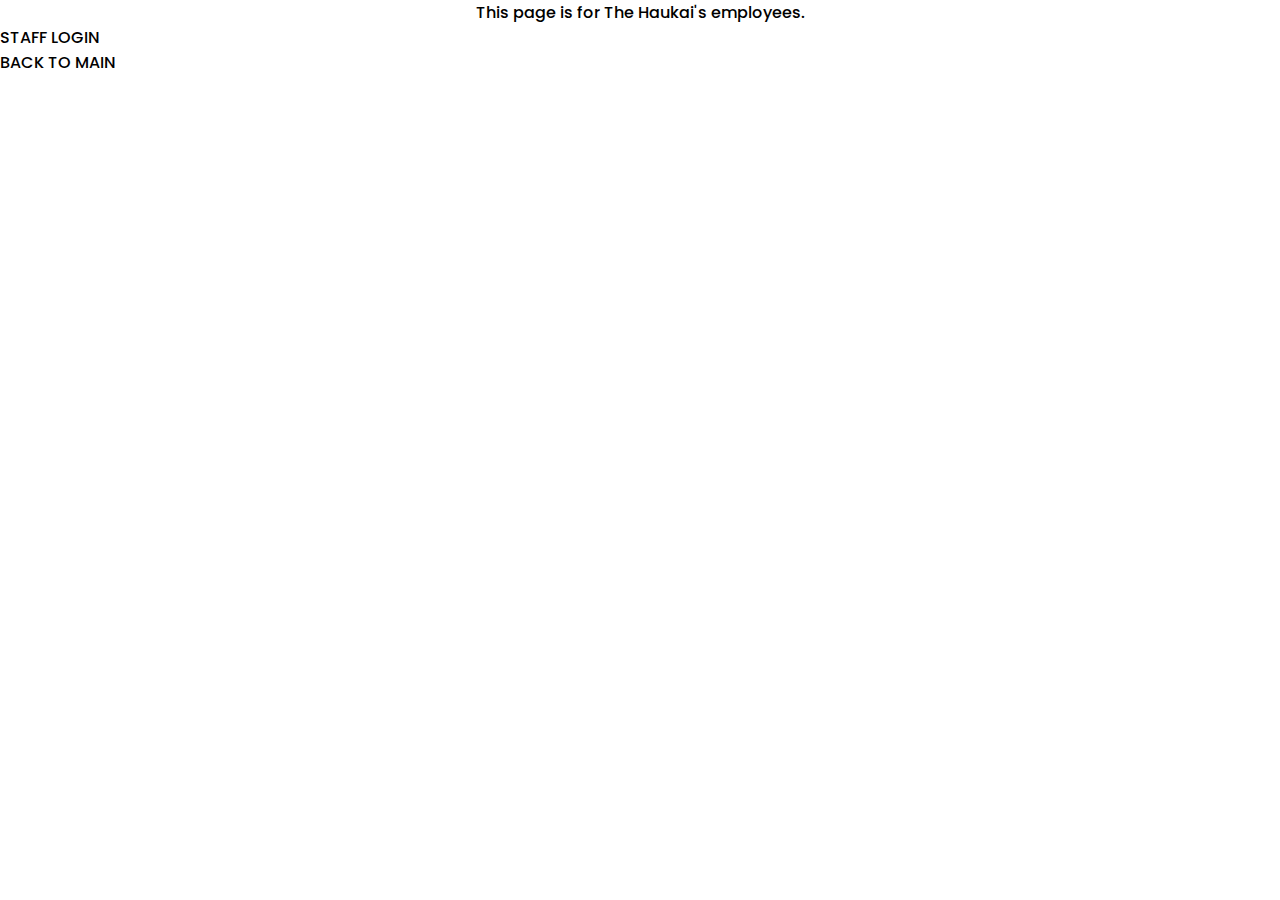
<file: index.html>
<!DOCTYPE html>
<html lang="en">

<head>
    <meta charset="UTF-8">
    <meta http-equiv="X-UA-Compatible" content="IE=edge">
    <meta name="viewport" content="width=device-width, initial-scale=1.0">
    <title><span>Privacy Policy | HAUKAI RESTAURANT</span></title>
    <!-- Bootstrap 5 -->
    <link href="https://cdn.jsdelivr.net/npm/bootstrap@5.1.3/dist/css/bootstrap.min.css" rel="stylesheet"
        integrity="sha384-1BmE4kWBq78iYhFldvKuhfTAU6auU8tT94WrHftjDbrCEXSU1oBoqyl2QvZ6jIW3" crossorigin="anonymous">
    <!-- custom css-->
    <link rel="stylesheet" href="css/custom.css">
</head>

<body>
    <p>This page is for The Haukai's employees.</p>

    <!-- button for connecting to the authentication page for staff -->
    <div class="col-12 pb-4 text-center" aria-label="Staff login button">
        <a href="private/private.html" id="btn_book" 
           class="btn btn-outline-dark fs-5" role="button">STAFF LOGIN</a>
    </div>

    <!-- button for connecting to the main page -->
    <div class="col-12 pb-4 text-center" aria-label="Back to the main page button">
        <a href="index.html" id="btn_book" 
           class="btn btn-outline-dark fs-5" role="button">BACK TO MAIN</a>
    </div>

  </body>
</html>
</file>
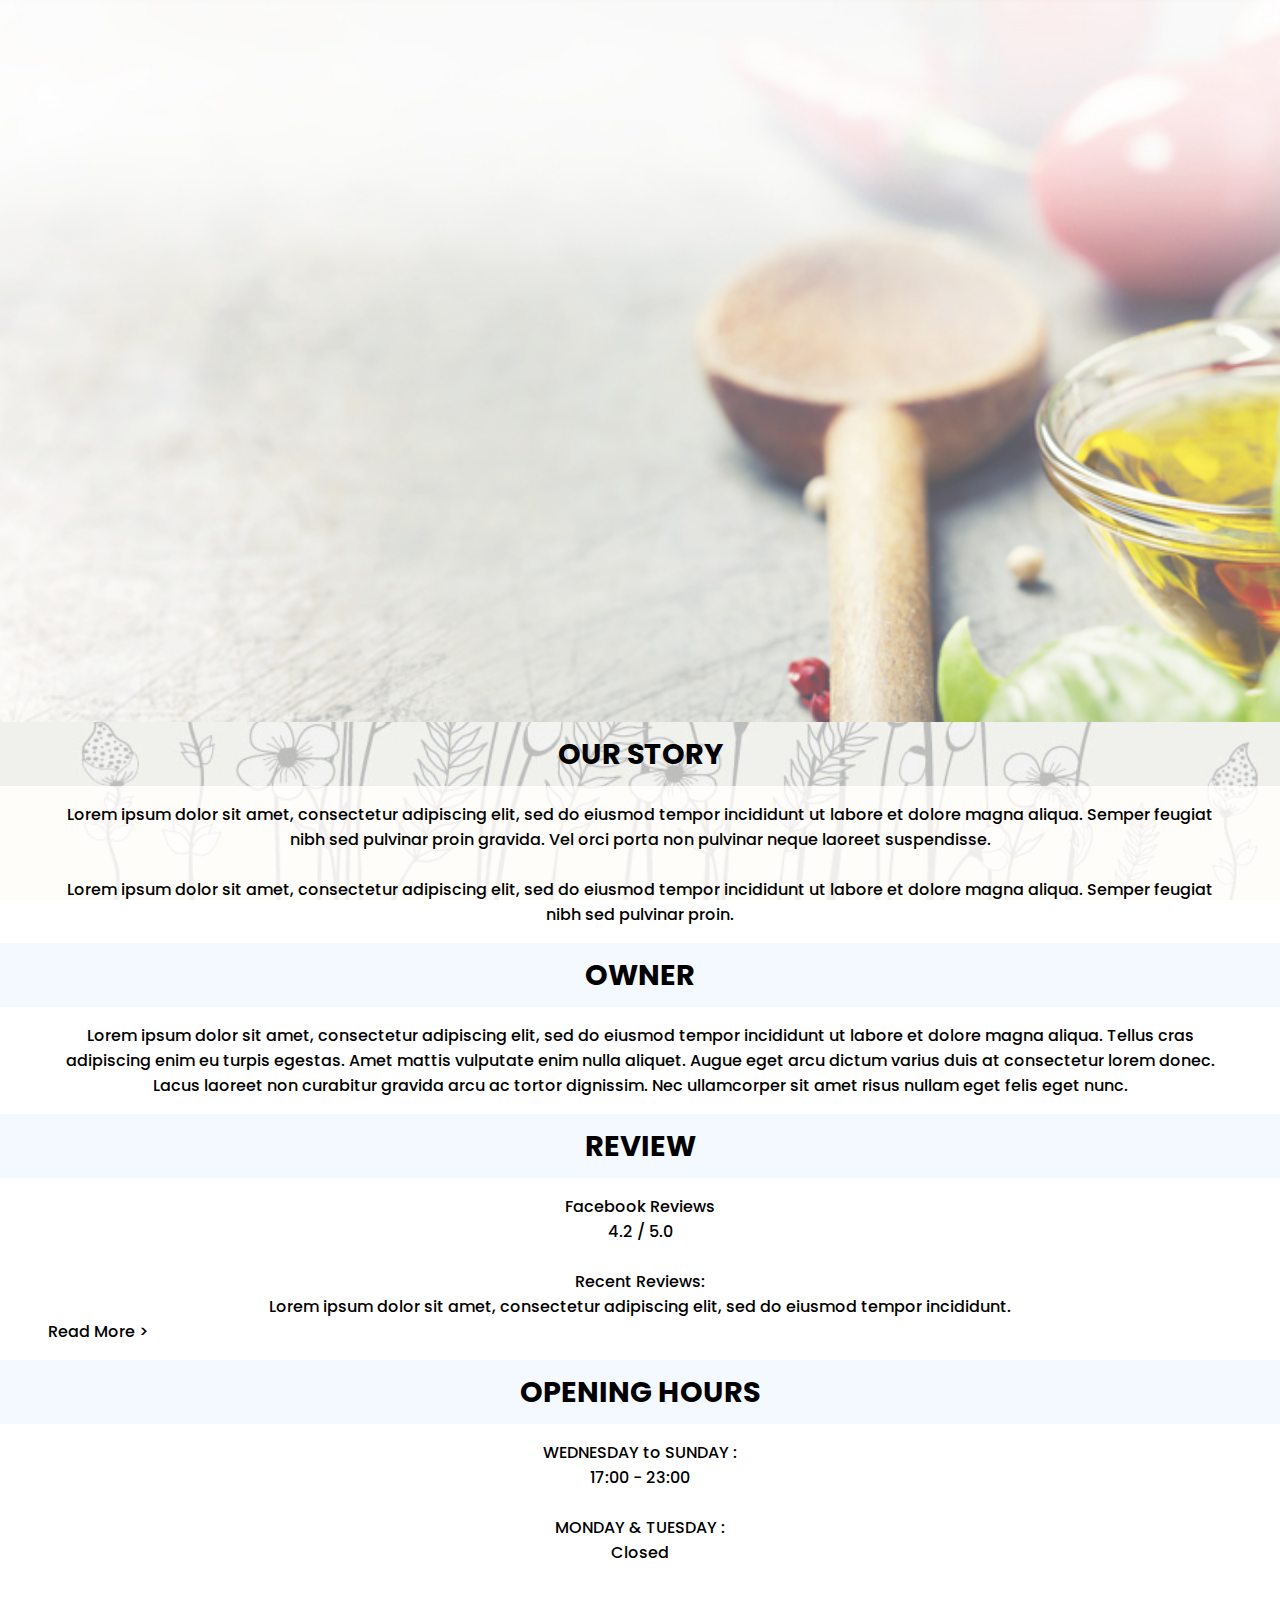
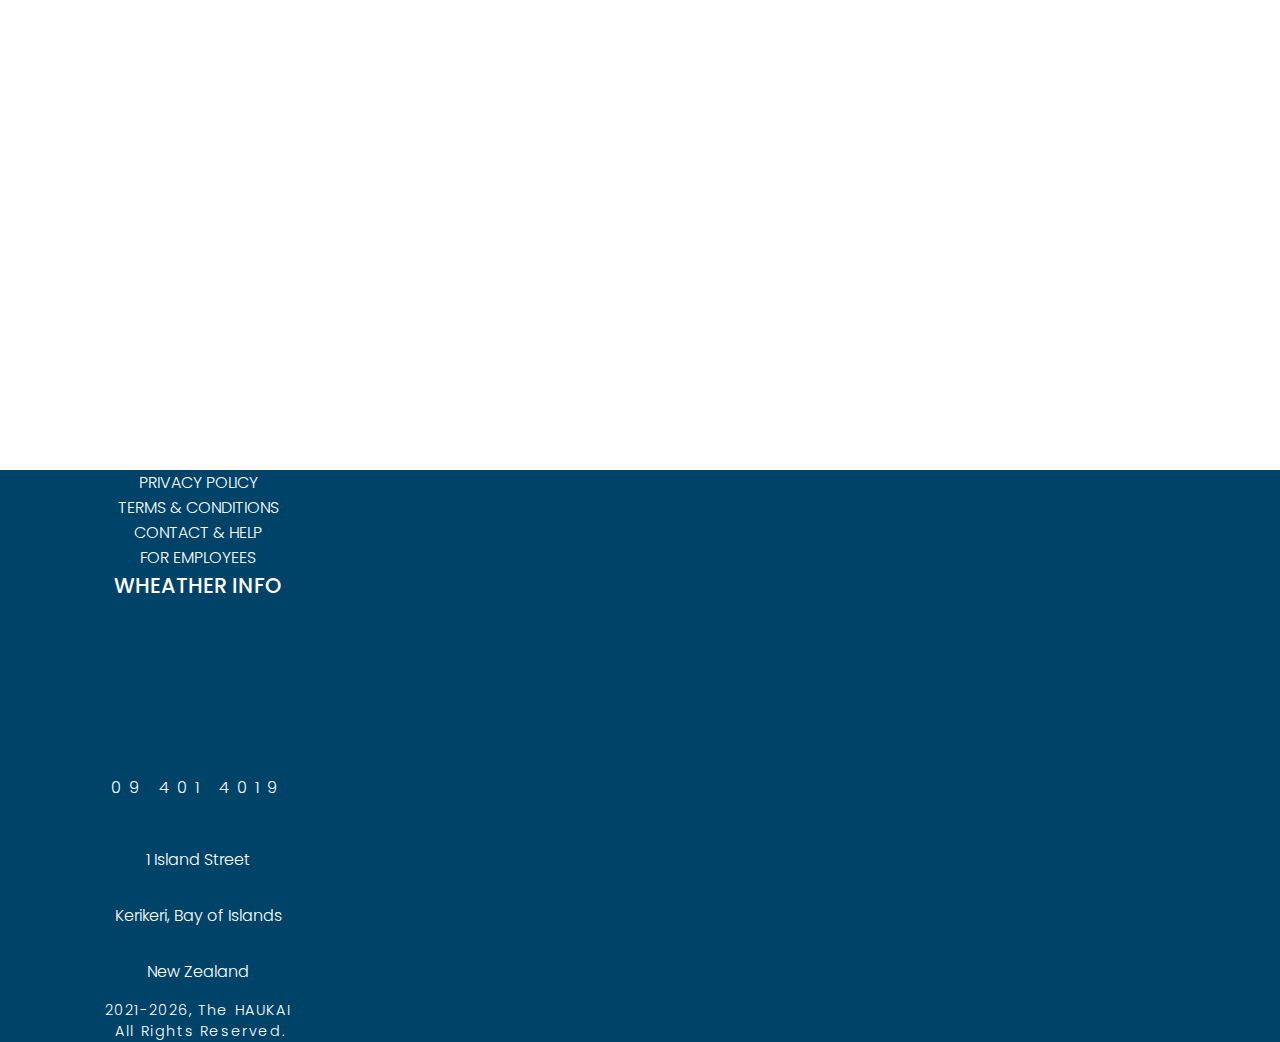
<file: about_us.html>
<!DOCTYPE html>
<html lang="en">

<head>
    <link rel="preload" href="https://calendar.google.com/calendar/embed?height=500&wkst=1&bgcolor=%23ffffff&ctz=Pacific%2FAuckland&showNav=1&showDate=1&showPrint=0&showTabs=0&showTz=1&src=c2d0N2RzMjkwZmt1NGZkdWVzNThmOXZzNm9AZ3JvdXAuY2FsZW5kYXIuZ29vZ2xlLmNvbQ&color=%2333B679" as="document">
    <meta charset="UTF-8">
    <meta http-equiv="X-UA-Compatible" content="IE=edge">
    <meta name="viewport" content="width=device-width, initial-scale=1.0">
    <title>About Us | HAUKAI RESTAURANT</title>
    <!-- Bootstrap 5 -->
    <link href="https://cdn.jsdelivr.net/npm/bootstrap@5.1.3/dist/css/bootstrap.min.css" rel="stylesheet"
        integrity="sha384-1BmE4kWBq78iYhFldvKuhfTAU6auU8tT94WrHftjDbrCEXSU1oBoqyl2QvZ6jIW3" crossorigin="anonymous">
    <!-- custom css-->
    <link rel="stylesheet" href="css/custom.css">
</head>

<body>
    <!-- Deleted <header> tag because of <nav> sticky-top classList -->
    <!-- Top menu navigation -->
    <nav class="navbar navbar-expand-lg bg-white">
        <div class="container">
            <!-- nav static space -->
            <div id="navbar-static">
                <a href="index.html" class="navbar-brant mb-0 h1">
                    <img class="d-inline-block align-center"
                        src="img/logo_109x38.png"
                        width="109" height="38">
                </a>
                <button type="button" id="btn_menu"
                    aria-label="Toggle navigation">
                    <input type="image" class="--bs-white"
                            src="img/bars.png" alt="Hamburger button">
                </button>
            </div>
            <!-- nav list above lg size -->
            <div class="navbar-dis" id="navbars-dis">
                <ul class="navbar-nav">
                    <li class="nav-item active">
                        <a href="index.html" class="nav-link active">HOME</a>
                    </li>
                    <li class="nav-item active">
                        <a href="about_us.html" class="nav-link active">ABOUT US</a>
                    </li>
                    <li class="nav-item active">
                        <a href="contact.html" class="nav-link active">CONTACT</a>
                    </li>
                    <li class="nav-item active">
                        <a href="blog.html" class="nav-link active">BLOG</a>
                    </li>
                    <li class="nav-item active">
                        <a href="menu.html" class="nav-link active">MENU</a>
                    </li>
                    <li class="nav-item active" id="booking-po">
                        <a href="booking_buy.html" class="booking-box">BOOKING &amp; BUY</a>
                    </li>
                </ul>
            </div>
            <!-- nav list up to md size -->
            <div class="navbar-full bg-white" id="navbar-full">
                <ul class="navbar-nav">
                    <button type="button" id="btn_cancel">
                        <input type="image" src="img/times.png" alt="Hamburger button">
                    </button>
                    <li class="nav-item active">
                        <a href="index.html" class="nav-link active">HOME</a>
                    </li>
                    <li class="nav-item active">
                        <a href="about_us.html" class="nav-link active">ABOUT US</a>
                    </li>
                    <li class="nav-item active">
                        <a href="contact.html" class="nav-link active">CONTACT</a>
                    </li>
                    <li class="nav-item active">
                        <a href="blog.html" class="nav-link active">BLOG</a>
                    </li>
                    <li class="nav-item active">
                        <a href="menu.html" class="nav-link active">MENU</a>
                    </li>
                    <li class="nav-item active" id="booking-bo">
                        <a href="booking_buy.html" class="booking-box">BOOKING &amp; BUY</a>
                    </li>
                </ul>
            </div>
        </div>
    </nav>
    <!-- End Header -->

    <!-- Main -->
    <main class="row">
        <!-- top img banner -->
        <div class="col-12 position-relative top-page-banner" role="banner" aria-label="The top page banner">
            <!-- responsive picture srcset for 415w, 900w, 1600w -->
            <picture>
                <source media="(min-width: 1600px)" srcset="img/about_2200x1162.jpg">
                <source media="(min-width: 991px)" srcset="img/about_900x475.jpg">
                <source media="(max-width: 576px)" srcset="img/about_411x217.jpg">
                <img src="img/about_411x217.jpg" alt="About background: The ingredients and a spoon">
            </picture>
            <div class="position-relative w-100 1z-index tb-head">
                <div class="m-auto top-banner-head">
                    <h1>ABOUT US</h1>
                </div>
            </div>
        </div>
        <!-- page sub menu -->
        <div class="col-12 sub-menu-container">
            <ul class="nav justify-content-center p-4" role="navigation" aria-label="sub menu">
                <li class="nav-item">
                <a class="nav-link link-dark" aria-current="page" href="#section-one">OUR STORY</a>
                </li>
                <li class="nav-item">
                <a class="nav-link link-dark" href="#section-two">OWNER</a>
                </li>
                <li class="nav-item">
                <a class="nav-link link-dark" href="#section-three">REVIEW</a>
                </li>
                <li class="nav-item">
                <a class="nav-link link-dark" href="#section-four">OPENING HOURS</a>
                </li>
            </ul>
        </div>

        <!-- content -->
        <section class="col-12 bg-container" role="contentinfo" aria-label="About Haukai restaurant">
            <!-- our story -->
            <div class="container my-5 px-0 py-5 container-px-sm">
                <article class="row justify-content-center" id="section-one" aria-label="Our story">
                    <div class="col-12 py-3 head-cover">
                        <h2 class="mb-0 heading-area">OUR STORY</h2>
                    </div>
                    <div class="col-12 py-4 text-cover">
                        <p class="text-start px-5"> Lorem ipsum dolor sit amet, consectetur adipiscing elit,
                            sed do eiusmod tempor incididunt ut labore et dolore magna aliqua.
                            Semper feugiat nibh sed pulvinar proin gravida. Vel orci porta non
                            pulvinar neque laoreet suspendisse.</p><br>
                        <p class="text-start px-5"> Lorem ipsum dolor sit amet, consectetur adipiscing elit,
                            sed do eiusmod tempor incididunt ut labore et dolore magna aliqua.
                            Semper feugiat nibh sed pulvinar proin.</p>
                    </div>
                </article>
            </div>
            <!-- owner -->
            <div class="container my-5 px-0 py-5 container-px-sm">
                <article class="row justify-content-center" id="section-two" aria-label="Owner">
                    <div class="col-12 py-3 head-cover">
                        <h2 class="mb-0 heading-area">OWNER</h2>
                    </div>
                    <div class="col-12 py-4 text-cover">
                        <p class="text-start px-5"> Lorem ipsum dolor sit amet, consectetur adipiscing elit, 
                            sed do eiusmod tempor incididunt ut labore et dolore magna aliqua. 
                            Tellus cras adipiscing enim eu turpis egestas. 
                            Amet mattis vulputate enim nulla aliquet. 
                            Augue eget arcu dictum varius duis at consectetur lorem donec. 
                            Lacus laoreet non curabitur gravida arcu ac tortor dignissim. 
                            Nec ullamcorper sit amet risus nullam eget felis eget nunc.</p>
                    </div>
                </article>
            </div>
            <!-- review -->
            <div class="container my-5 px-0 py-5 container-px-sm">
                <article class="row justify-content-center" id="section-three" aria-label="Review">
                    <div class="col-12 py-3 head-cover">
                        <h2 class="mb-0 heading-area">REVIEW</h2>
                    </div>
                    <div class="col-12 py-4 text-cover">
                        <p class="text-start px-5"> Facebook Reviews<br>
                                                    4.2 / 5.0<br><br>
                                                    Recent Reviews:<br>
                                                    Lorem ipsum dolor sit amet, consectetur adipiscing elit,
                                                    sed do eiusmod tempor incididunt.</p>
                        <li class="nav-item text-end"><a class="nav-link" href="#">Read More ></a></div>
                    </div>
                </article>
            </div>
            <!-- opening hours -->
            <div class="container my-5 px-0 py-5 container-px-sm">
                <article class="row justify-content-center" id="section-four" aria-label="Opening hours">
                    <div class="col-12 py-3 head-cover">
                        <h2 class="mb-0 heading-area">OPENING HOURS</h2>
                    </div>
                    <div class="col-12 py-4 text-cover">
                        <p class="px-5 pt-4">WEDNESDAY to SUNDAY :<br> 17:00 - 23:00<br><br>
                                            MONDAY & TUESDAY :<br> Closed</p>
                    </div>
                    <div class="col-12 py-4 text-cover" aria-label="Google calendar">
                        <div class="d-block mx-auto cal-box">
                            <iframe src="https://calendar.google.com/calendar/embed?height=500&wkst=1&bgcolor=%23ffffff&ctz=Pacific%2FAuckland&showNav=1&showDate=1&showPrint=0&showTabs=0&showTz=1&src=c2d0N2RzMjkwZmt1NGZkdWVzNThmOXZzNm9AZ3JvdXAuY2FsZW5kYXIuZ29vZ2xlLmNvbQ&color=%2333B679" 
                                    style="border-width:0" width="100%" height="450px" frameborder="0" scrolling="no"
                                    title="Google calendar for opening date and hour"></iframe>
                        </div>
                    </div>
                </article>
            </div>
        </section>
        <!-- End content -->

    </main>
    <!-- End main -->

    <!-- Footer -->
    <footer>
        <div class="container">
            <div class="row py-2 py-sm-4">
                <!-- footer links -->
                <div class="col-lg-4 col-md-12 py-5 colFoot" aria-label="Footer links">
                    <ul class="nav navbar-nav col-subnav">
                        <li class="nav-item">
                            <a class="nav-link p-3" href="privacy_policy.html">PRIVACY POLICY</a>
                        </li>
                        <li class="nav-item">
                            <a class="nav-link p-3" href="#">TERMS &amp; CONDITIONS</a>
                        </li>
                        <li class="nav-item">
                            <a class="nav-link p-3" href="contact.html">CONTACT &amp; HELP</a>
                        </li>
                        <li class="nav-item">
                            <a class="nav-link p-3" href="#">FOR EMPLOYEES</a>
                        </li>
                    </ul>
                </div>
                <!-- wheather info -->
                <div class="col-lg-4 col-md-12 py-5 colFoot" aria-label="Wheather infomation">
                    <h4 class="pb-4">WHEATHER INFO</h4>
                    <div class="d-block mx-auto">
                        <iframe id="widget-iframe" width="300px" height="167px" 
                        src="https://services.metservice.com/weather-widget/widget?params=white|small|portrait|days-3|classic&amp;loc=auckland&amp;type=urban"></iframe>
                    </div>
                </div>
                <!-- contact info -->
                <div class="col-lg-4 col-md-12 py-5 mt-4 colFoot" aria-label="Contanct information">
                    <span class="border border-2 rounded py-1 px-3 con-phone">09 401 4019</span>
                    <p class="con-address">1 Island Street<br>Kerikeri, Bay of Islands<br>New Zealand</p>
                </div>
            </div>
            <div class="container pb-5 colFoot" aria-label="Copyright display" aria-labelledby="copyright-text">
                <span id="copyright-text" aria-label="Copyright information"></span>
                <div class="font-09" aria-label="Copyright reserved">&nbsp;All Rights Reserved.</div>
            </div>
        </div>
    </footer>
    <!-- End footer -->

    <!-- Bootstrap Bundle with Popper -->
    <script src="https://cdn.jsdelivr.net/npm/bootstrap@5.1.3/dist/js/bootstrap.bundle.min.js"
        integrity="sha384-ka7Sk0Gln4gmtz2MlQnikT1wXgYsOg+OMhuP+IlRH9sENBO0LRn5q+8nbTov4+1p"
        crossorigin="anonymous"></script>
    <!-- custom javascript -->    
    <script src="custom.js"></script>
</body>

</html>
</file>
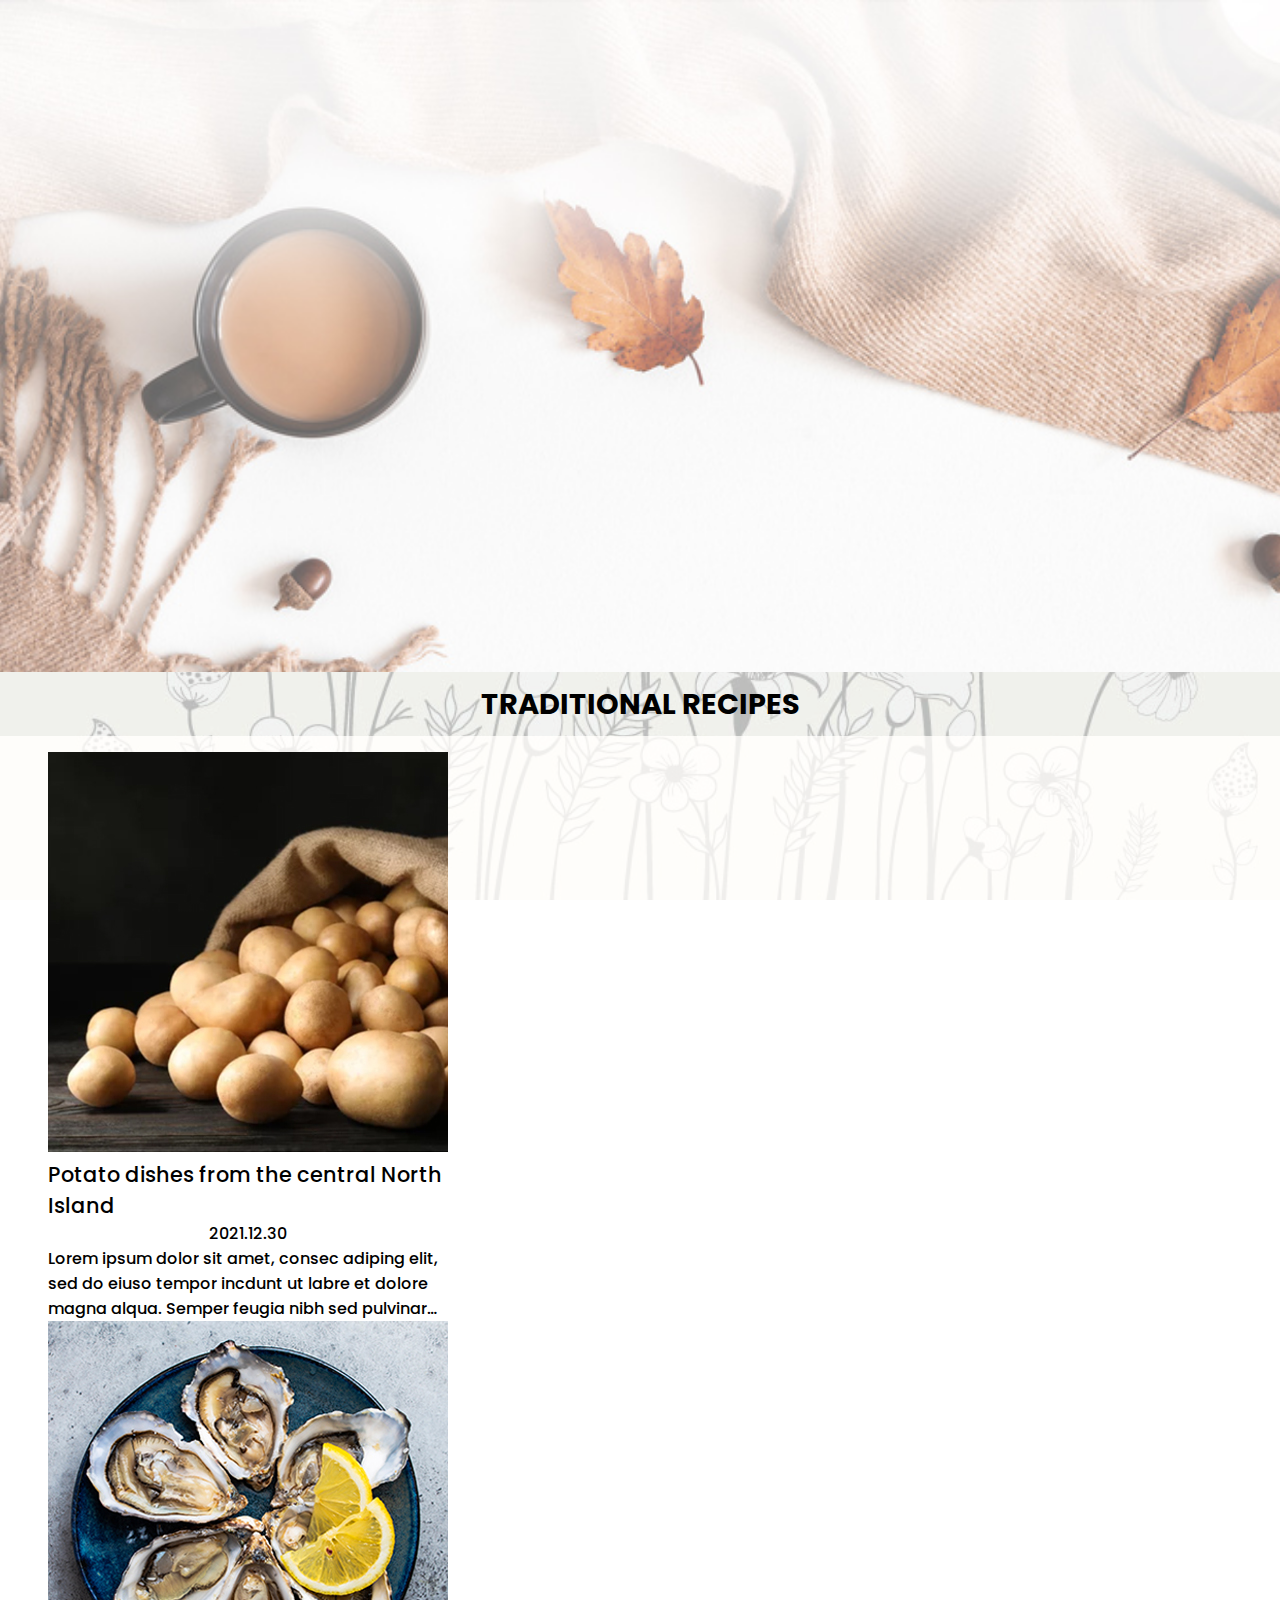
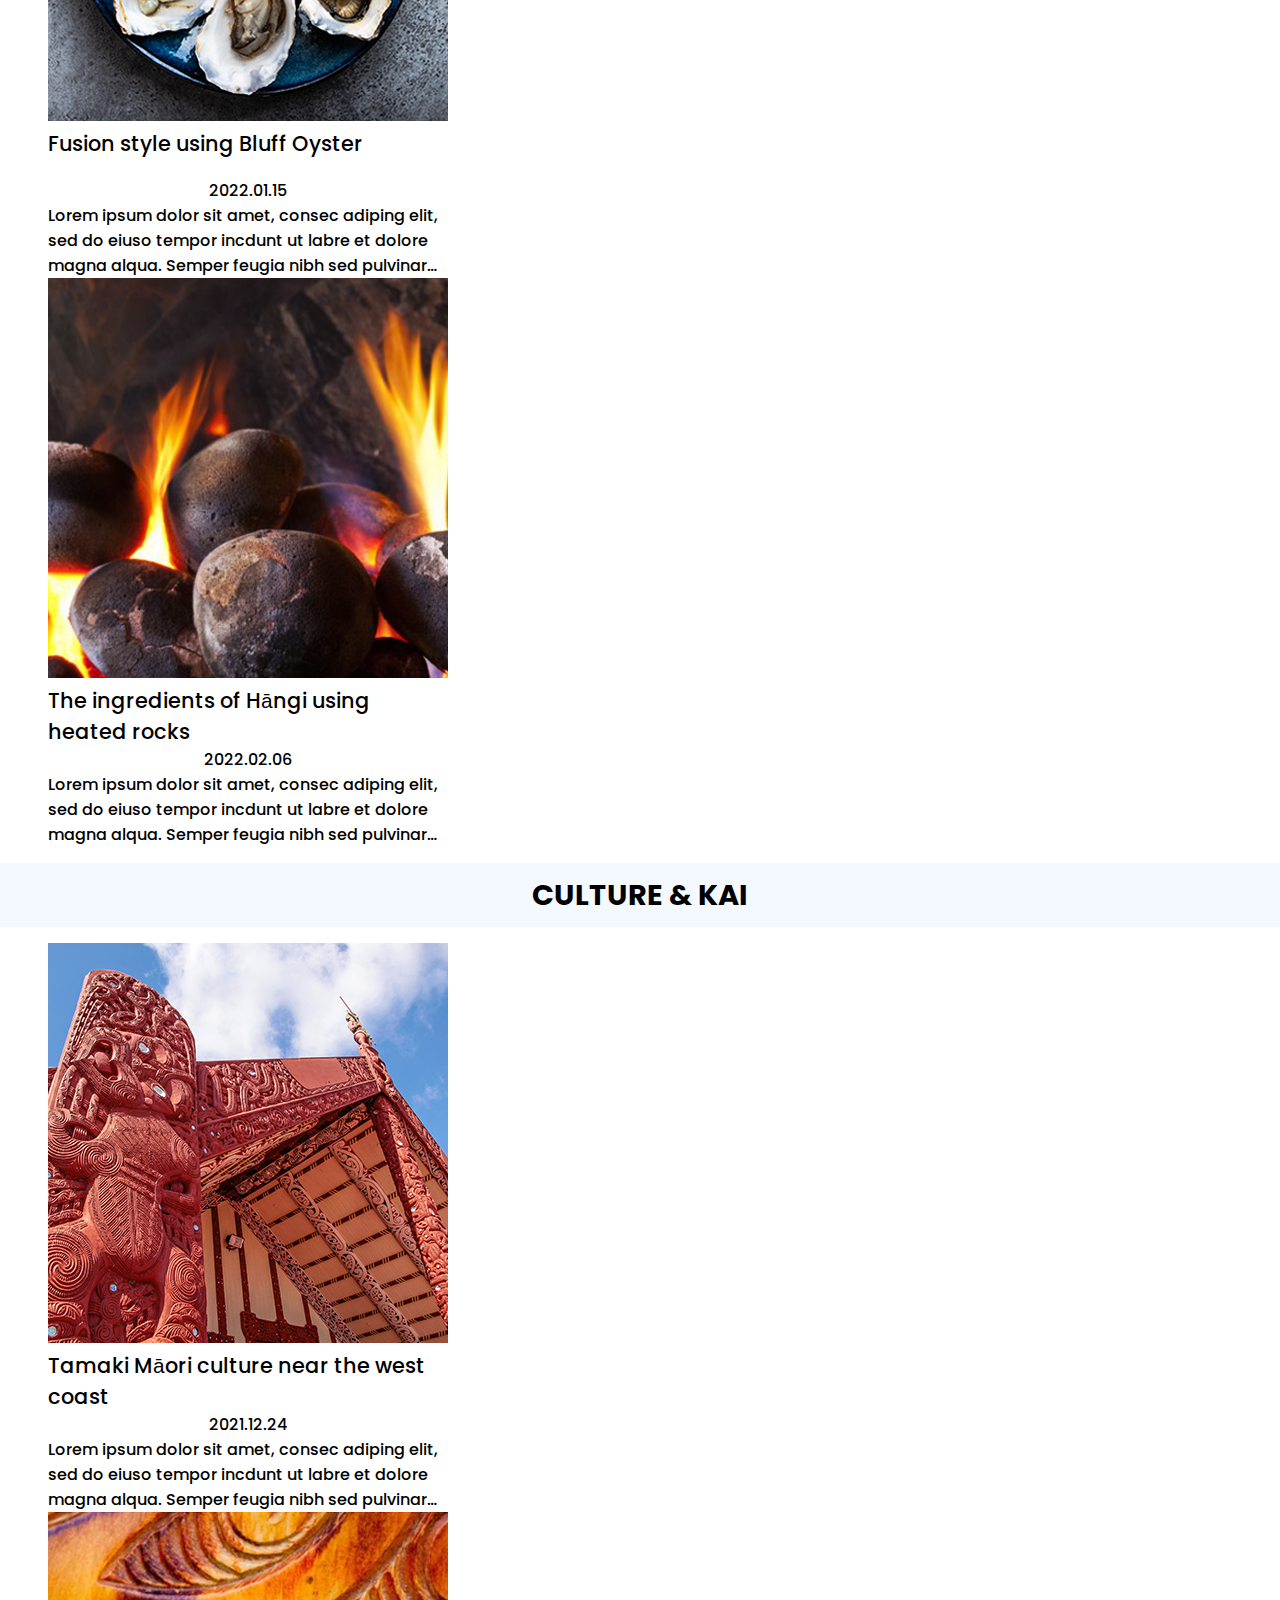
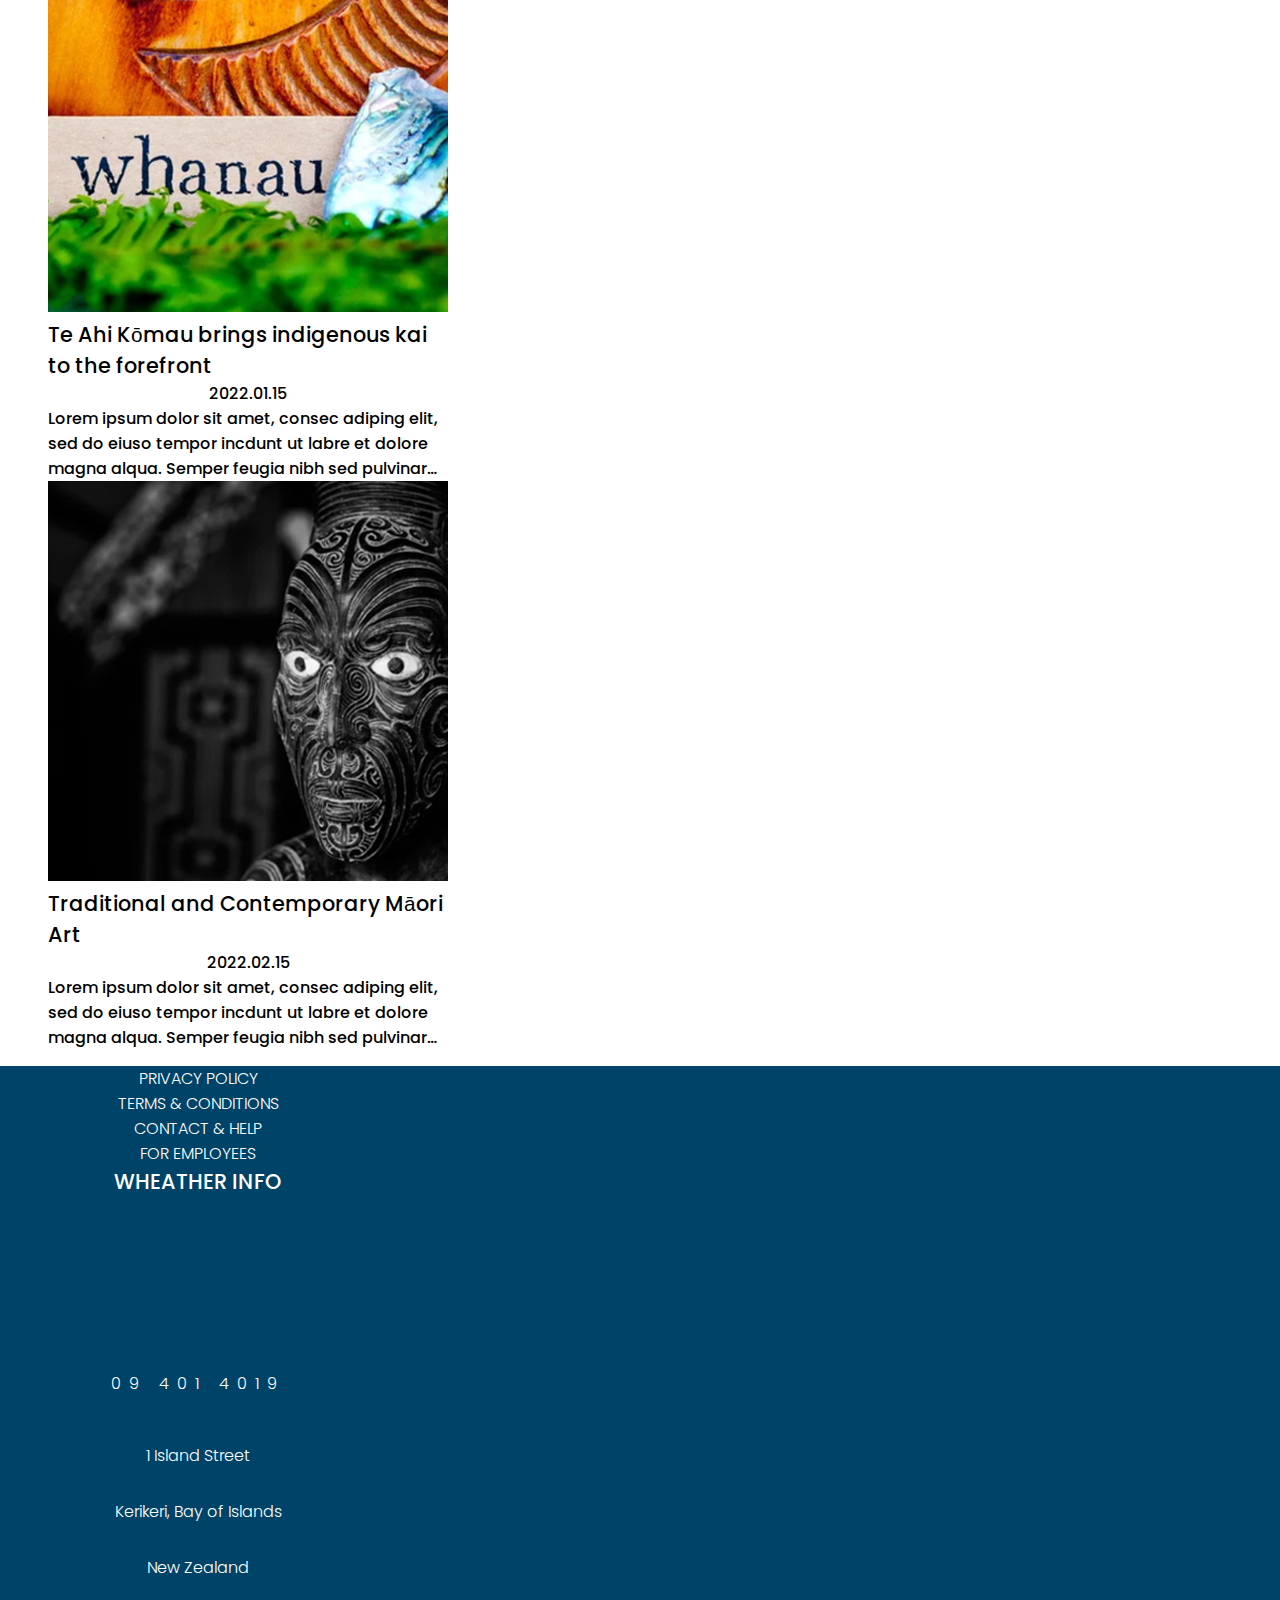
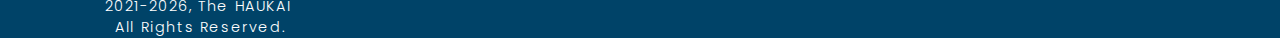
<file: blog.html>
<!DOCTYPE html>
<html lang="en">

<head>
    <meta charset="UTF-8">
    <meta http-equiv="X-UA-Compatible" content="IE=edge">
    <meta name="viewport" content="width=device-width, initial-scale=1.0">
    <title>Blog | HAUKAI RESTAURANT</title>
    <!-- Bootstrap 5 -->
    <link href="https://cdn.jsdelivr.net/npm/bootstrap@5.1.3/dist/css/bootstrap.min.css" rel="stylesheet"
        integrity="sha384-1BmE4kWBq78iYhFldvKuhfTAU6auU8tT94WrHftjDbrCEXSU1oBoqyl2QvZ6jIW3" crossorigin="anonymous">
    <!-- custom css-->
    <link rel="stylesheet" href="css/custom.css">
</head>

<body>
    <!-- Deleted <header> tag because of <nav> sticky-top classList -->
    <!-- Top menu navigation -->
    <nav class="navbar navbar-expand-lg bg-white">
        <div class="container">
            <!-- nav static space -->
            <div id="navbar-static">
                <a href="index.html" class="navbar-brant mb-0 h1">
                    <img class="d-inline-block align-center"
                        src="img/logo_109x38.png"
                        width="109" height="38">
                </a>
                <button type="button" id="btn_menu"
                    aria-label="Toggle navigation">
                    <input type="image" class="--bs-white"
                            src="img/bars.png" alt="Hamburger button">
                </button>
            </div>
            <!-- nav list above lg size -->
            <div class="navbar-dis" id="navbars-dis">
                <ul class="navbar-nav">
                    <li class="nav-item active">
                        <a href="index.html" class="nav-link active">HOME</a>
                    </li>
                    <li class="nav-item active">
                        <a href="about_us.html" class="nav-link active">ABOUT US</a>
                    </li>
                    <li class="nav-item active">
                        <a href="contact.html" class="nav-link active">CONTACT</a>
                    </li>
                    <li class="nav-item active">
                        <a href="blog.html" class="nav-link active">BLOG</a>
                    </li>
                    <li class="nav-item active">
                        <a href="menu.html" class="nav-link active">MENU</a>
                    </li>
                    <li class="nav-item active" id="booking-po">
                        <a href="booking_buy.html" class="booking-box">BOOKING &amp; BUY</a>
                    </li>
                </ul>
            </div>
            <!-- nav list up to md size -->
            <div class="navbar-full bg-white" id="navbar-full">
                <ul class="navbar-nav">
                    <button type="button" id="btn_cancel">
                        <input type="image" src="img/times.png" alt="Hamburger button">
                    </button>
                    <li class="nav-item active">
                        <a href="index.html" class="nav-link active">HOME</a>
                    </li>
                    <li class="nav-item active">
                        <a href="about_us.html" class="nav-link active">ABOUT US</a>
                    </li>
                    <li class="nav-item active">
                        <a href="contact.html" class="nav-link active">CONTACT</a>
                    </li>
                    <li class="nav-item active">
                        <a href="blog.html" class="nav-link active">BLOG</a>
                    </li>
                    <li class="nav-item active">
                        <a href="menu.html" class="nav-link active">MENU</a>
                    </li>
                    <li class="nav-item active" id="booking-bo">
                        <a href="booking_buy.html" class="booking-box">BOOKING &amp; BUY</a>
                    </li>
                </ul>
            </div>
        </div>
    </nav>
    <!-- End Header -->

    <!-- Main -->
    <main class="row">
        <!-- top img banner -->
        <div class="col-12 position-relative top-page-banner" role="banner" aria-label="The top page banner">
            <!-- responsive picture srcset for 415w, 900w, 1600w -->
            <picture>
                <source media="(min-width: 1600px)" srcset="img/blog_2200x1162.jpg">
                <source media="(min-width: 991px)" srcset="img/blog_900x475.jpg">
                <source media="(max-width: 576px)" srcset="img/blog_411x217.jpg">
                <img src="img/blog_411x217.jpg" alt="Blog background: A AT, a mail and a phone simbol">
            </picture>
            <div class="position-relative w-100 1z-index tb-head">
                <div class="m-auto top-banner-head">
                    <h1>BLOG</h1>
                </div>
            </div>
        </div>
        <!-- page sub menu -->
        <div class="col-12 sub-menu-container">
            <ul class="nav justify-content-center p-4" role="navigation" aria-label="sub menu">
                <li class="nav-item">
                <a class="nav-link link-dark" aria-current="page" href="#section-one">TRADITIONAL RECIPES</a>
                </li>
                <li class="nav-item">
                <a class="nav-link link-dark" href="#section-two">CULTURE &#38; KAI</a>
                </li>
            </ul>
        </div>

        <!-- content -->
        <section class="col-12 bg-container" role="contentinfo" aria-label="Blog lists">
            <!-- traditional recipes blog section -->
            <div class="container my-5 px-0 py-5 container-px-sm">
                <article class="row justify-content-center" id="section-one" aria-label="Traditional recipes blog section">
                    <div class="col-12 py-3 head-cover">
                        <h2 class="mb-0 heading-area">TRADITIONAL RECIPES</h2>
                    </div>
                    <div class="col-12 py-4 text-cover">
                        <div class="container p-0">
                            <div class="row space-between">
                                <!-- main post 1 -->
                                <div class="col-lg-4 col-md-12 px-3 my-5 colPost" aria-label="Blog post one of traditional recipes section">
                                    <div class="img-fluid">
                                        <img src="img/blog_1_400x400.jpg" alt="The potatoes pouring from the envelope in the black background">
                                    </div>
                                    <h4 class="mt-3">Potato dishes from the central North Island</h4>
                                    <p class="text-end">2021.12.30</p>
                                    <p class="pr-5 p-clamp">
                                        Lorem ipsum dolor sit amet, consec adiping elit,
                                        sed do eiuso tempor incdunt ut labre et dolore magna alqua.
                                        Semper feugia nibh sed pulvinar proin gravida. Vel orci porta non pulvinar neque laoreet suspendisse.
                                    </p>
                                </div>
                                <!-- main post 2 -->
                                <div class="col-lg-4 col-md-12 px-3 my-5 colPost" aria-label="Blog post two of traditional recipes section">
                                    <div class="img-fluid">
                                        <img src="img/blog_2_400x400.jpg" alt="Six Oysters and two sliced lemons in a round blue plate">
                                    </div>
                                    <h4 class="mt-3">Fusion style using Bluff Oyster</h4>
                                    <p class="text-end">2022.01.15</p>
                                    <p class="pr-5 p-clamp">
                                        Lorem ipsum dolor sit amet, consec adiping elit,
                                        sed do eiuso tempor incdunt ut labre et dolore magna alqua.
                                        Semper feugia nibh sed pulvinar proin gravida. Vel orci porta non pulvinar neque laoreet suspendisse.
                                    </p>
                                </div>
                                <!-- main post 3 -->
                                <div class="col-lg-4 col-md-12 px-3 my-5 colPost" aria-label="Blog post three of traditional recipes section">
                                    <div class="img-fluid">
                                        <img src="img/blog_3_400x400.jpg" alt="Round stones that are being heated up by fire">
                                    </div>
                                    <h4 class="mt-3">The ingredients of Hāngi using heated rocks</h4>
                                    <p class="text-end">2022.02.06</p>
                                    <p class="pr-5 p-clamp">
                                        Lorem ipsum dolor sit amet, consec adiping elit,
                                        sed do eiuso tempor incdunt ut labre et dolore magna alqua.
                                        Semper feugia nibh sed pulvinar proin gravida. Vel orci porta non pulvinar neque laoreet suspendisse.
                                    </p>
                                </div>
                            </div>
                        </div>
                    </div>
                </article>
            </div>
            <!-- culture and kai blog section -->
            <div class="container my-5 px-0 py-5 container-px-sm">
                <article class="row justify-content-center" id="section-two" aria-label="Culture and Kai blog section">
                    <div class="col-12 py-3 head-cover">
                        <h2 class="mb-0 heading-area">CULTURE &#38; KAI</h2>
                    </div>
                    <div class="col-12 py-4 text-cover">
                        <div class="container p-0">
                            <div class="row space-between">
                                <!-- main post 1 -->
                                <div class="col-lg-4 col-md-12 px-3 my-5 colPost" aria-label="Blog post one of culture and Kai section">
                                    <div class="img-fluid">
                                        <img src="img/blog_4_400x400.jpg" alt="The potatoes pouring from the envelope in the black background">
                                    </div>
                                    <h4 class="mt-3" lang="mi">Tamaki Māori culture near the west coast</h4>
                                    <p class="text-end">2021.12.24</p>
                                    <p class="pr-5 p-clamp">
                                        Lorem ipsum dolor sit amet, consec adiping elit,
                                        sed do eiuso tempor incdunt ut labre et dolore magna alqua.
                                        Semper feugia nibh sed pulvinar proin gravida. Vel orci porta non pulvinar neque laoreet suspendisse.
                                    </p>
                                </div>
                                <!-- main post 2 -->
                                <div class="col-lg-4 col-md-12 px-3 my-5 colPost" aria-label="Blog post two of culture and Kai section">
                                    <div class="img-fluid">
                                        <img src="img/blog_5_400x400.jpg" lang="mi" alt="A sculpture of Māori, a piece of paper with whanau written on it, and a lawn">
                                    </div>
                                    <h4 class="mt-3" lang="mi">Te Ahi Kōmau brings indigenous kai to the forefront</h4>
                                    <p class="text-end">2022.01.15</p>
                                    <p class="pr-5 p-clamp">
                                        Lorem ipsum dolor sit amet, consec adiping elit,
                                        sed do eiuso tempor incdunt ut labre et dolore magna alqua.
                                        Semper feugia nibh sed pulvinar proin gravida. Vel orci porta non pulvinar neque laoreet suspendisse.
                                    </p>
                                </div>
                                <!-- main post 3 -->
                                <div class="col-lg-4 col-md-12 px-3 my-5 colPost" aria-label="Blog post three of culture and Kai section">
                                    <div class="img-fluid">
                                        <img src="img/blog_6_400x400.jpg" lang="mi" alt="A sculpture of Māori, a piece of paper with whanau written on it, and a lawn">
                                    </div>
                                    <h4 class="mt-3">Traditional and Contemporary Māori Art</h4>
                                    <p class="text-end">2022.02.15</p>
                                    <p class="pr-5 p-clamp">
                                        Lorem ipsum dolor sit amet, consec adiping elit,
                                        sed do eiuso tempor incdunt ut labre et dolore magna alqua.
                                        Semper feugia nibh sed pulvinar proin gravida. Vel orci porta non pulvinar neque laoreet suspendisse.
                                    </p>
                                </div>
                            </div>
                        </div>
                    </div>
                </article>
            </div>
        </section>
        <!-- End content -->

    </main>
    <!-- End main -->
    
    <!-- Footer -->
    <footer>
        <div class="container">
            <div class="row py-2 py-sm-4">
                <!-- footer links -->
                <div class="col-lg-4 col-md-12 py-5 colFoot" aria-label="Footer links">
                    <ul class="nav navbar-nav col-subnav">
                        <li class="nav-item">
                            <a class="nav-link p-3" href="privacy_policy.html">PRIVACY POLICY</a>
                        </li>
                        <li class="nav-item">
                            <a class="nav-link p-3" href="#">TERMS &amp; CONDITIONS</a>
                        </li>
                        <li class="nav-item">
                            <a class="nav-link p-3" href="contact.html">CONTACT &amp; HELP</a>
                        </li>
                        <li class="nav-item">
                            <a class="nav-link p-3" href="#">FOR EMPLOYEES</a>
                        </li>
                    </ul>
                </div>
                <!-- wheather info -->
                <div class="col-lg-4 col-md-12 py-5 colFoot" aria-label="Wheather infomation">
                    <h4 class="pb-4">WHEATHER INFO</h4>
                    <div class="d-block mx-auto">
                        <iframe id="widget-iframe" width="300px" height="167px" 
                        src="https://services.metservice.com/weather-widget/widget?params=white|small|portrait|days-3|classic&amp;loc=auckland&amp;type=urban"></iframe>
                    </div>
                </div>
                <!-- contact info -->
                <div class="col-lg-4 col-md-12 py-5 mt-4 colFoot" aria-label="Contanct information">
                    <span class="border border-2 rounded py-1 px-3 con-phone">09 401 4019</span>
                    <p class="con-address">1 Island Street<br>Kerikeri, Bay of Islands<br>New Zealand</p>
                </div>
            </div>
            <div class="container pb-5 colFoot" aria-label="Copyright display" aria-labelledby="copyright-text">
                <span id="copyright-text" aria-label="Copyright information"></span>
                <div class="font-09" aria-label="Copyright reserved">&nbsp;All Rights Reserved.</div>
            </div>
        </div>
    </footer>
    <!-- End footer -->

    <!-- Bootstrap Bundle with Popper -->
    <script src="https://cdn.jsdelivr.net/npm/bootstrap@5.1.3/dist/js/bootstrap.bundle.min.js"
        integrity="sha384-ka7Sk0Gln4gmtz2MlQnikT1wXgYsOg+OMhuP+IlRH9sENBO0LRn5q+8nbTov4+1p"
        crossorigin="anonymous"></script>
    <!-- custom javascript -->    
    <script src="custom.js"></script>
</body>

</html>
</file>
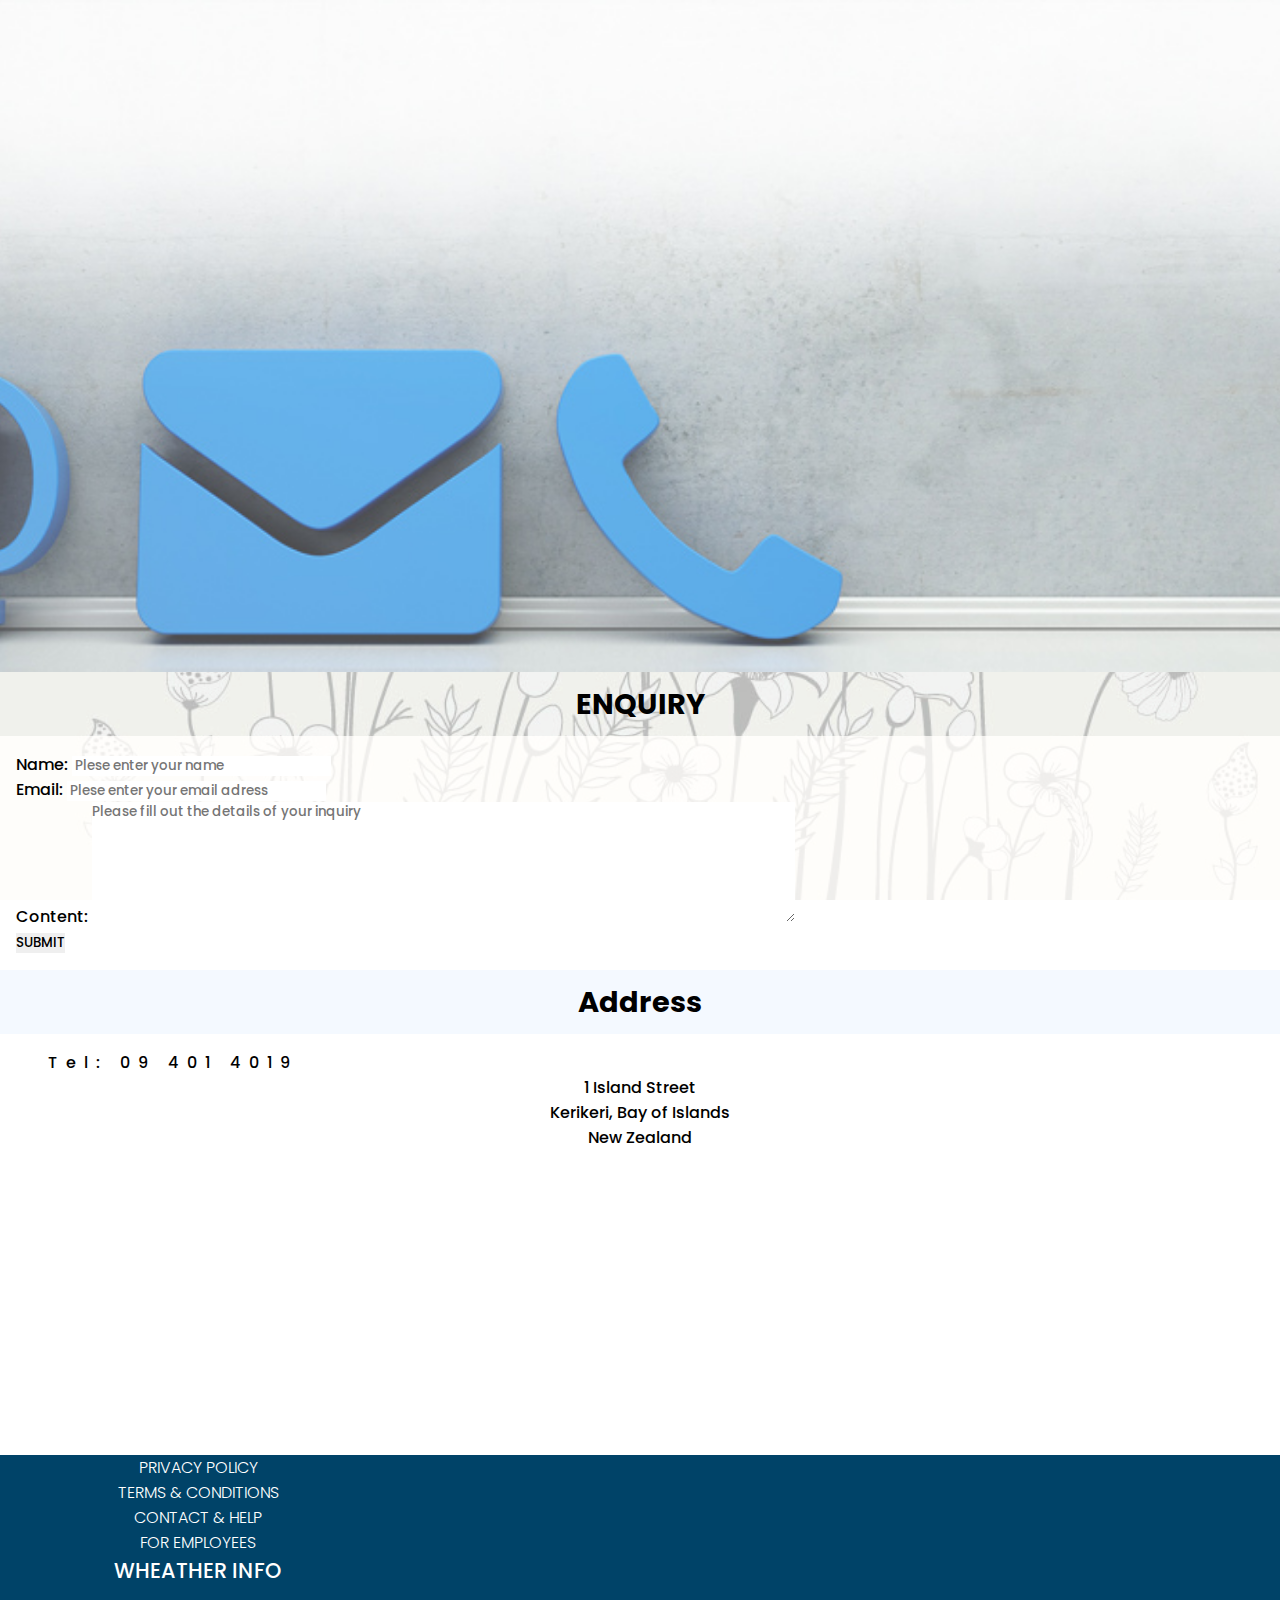
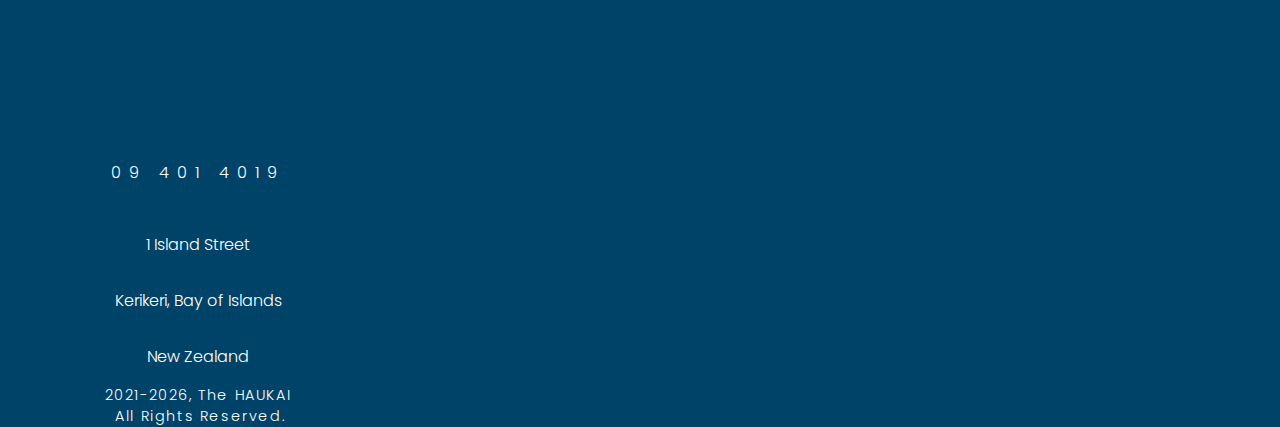
<file: contact.html>
<!DOCTYPE html>
<html lang="en">

<head>
    <meta charset="UTF-8">
    <meta http-equiv="X-UA-Compatible" content="IE=edge">
    <meta name="viewport" content="width=device-width, initial-scale=1.0">
    <title>Contact | HAUKAI RESTAURANT</title>
    <!-- Bootstrap 5 -->
    <link href="https://cdn.jsdelivr.net/npm/bootstrap@5.1.3/dist/css/bootstrap.min.css" rel="stylesheet"
        integrity="sha384-1BmE4kWBq78iYhFldvKuhfTAU6auU8tT94WrHftjDbrCEXSU1oBoqyl2QvZ6jIW3" crossorigin="anonymous">
    <!-- custom css-->
    <link rel="stylesheet" href="css/custom.css">
</head>

<body>
    <!-- Deleted <header> tag because of <nav> sticky-top classList -->
    <!-- Top menu navigation -->
    <nav class="navbar navbar-expand-lg bg-white">
        <div class="container">
            <!-- nav static space -->
            <div id="navbar-static">
                <a href="index.html" class="navbar-brant mb-0 h1">
                    <img class="d-inline-block align-center"
                        src="img/logo_109x38.png"
                        width="109" height="38">
                </a>
                <button type="button" id="btn_menu"
                    aria-label="Toggle navigation">
                    <input type="image" class="--bs-white"
                            src="img/bars.png" alt="Hamburger button">
                </button>
            </div>
            <!-- nav list above lg size -->
            <div class="navbar-dis" id="navbars-dis">
                <ul class="navbar-nav">
                    <li class="nav-item active">
                        <a href="index.html" class="nav-link active">HOME</a>
                    </li>
                    <li class="nav-item active">
                        <a href="about_us.html" class="nav-link active">ABOUT US</a>
                    </li>
                    <li class="nav-item active">
                        <a href="contact.html" class="nav-link active">CONTACT</a>
                    </li>
                    <li class="nav-item active">
                        <a href="blog.html" class="nav-link active">BLOG</a>
                    </li>
                    <li class="nav-item active">
                        <a href="menu.html" class="nav-link active">MENU</a>
                    </li>
                    <li class="nav-item active" id="booking-po">
                        <a href="booking_buy.html" class="booking-box">BOOKING &amp; BUY</a>
                    </li>
                </ul>
            </div>
            <!-- nav list up to md size -->
            <div class="navbar-full bg-white" id="navbar-full">
                <ul class="navbar-nav">
                    <button type="button" id="btn_cancel">
                        <input type="image" src="img/times.png" alt="Hamburger button">
                    </button>
                    <li class="nav-item active">
                        <a href="index.html" class="nav-link active">HOME</a>
                    </li>
                    <li class="nav-item active">
                        <a href="about_us.html" class="nav-link active">ABOUT US</a>
                    </li>
                    <li class="nav-item active">
                        <a href="contact.html" class="nav-link active">CONTACT</a>
                    </li>
                    <li class="nav-item active">
                        <a href="blog.html" class="nav-link active">BLOG</a>
                    </li>
                    <li class="nav-item active">
                        <a href="menu.html" class="nav-link active">MENU</a>
                    </li>
                    <li class="nav-item active" id="booking-bo">
                        <a href="booking_buy.html" class="booking-box">BOOKING &amp; BUY</a>
                    </li>
                </ul>
            </div>
        </div>
    </nav>
    <!-- End Header -->

    <!-- Main -->
    <main class="row">
        <!-- top img banner -->
        <div class="col-12 position-relative top-page-banner" role="banner" aria-label="The top page banner">
            <!-- responsive picture srcset for 415w, 900w, 1600w -->
            <picture>
                <source media="(min-width: 1600px)" srcset="img/contact_2200x1162.jpg">
                <source media="(min-width: 991px)" srcset="img/contact_900x475.jpg">
                <source media="(max-width: 576px)" srcset="img/contact_411x217.jpg">
                <img src="img/contact_411x217.jpg" alt="Contact background: A AT, a mail and a phone simbol">
            </picture>
            <div class="position-relative w-100 1z-index tb-head">
                <div class="m-auto top-banner-head">
                    <h1>CONTACT</h1>
                </div>
            </div>
        </div>
        <!-- page sub menu -->
        <div class="col-12 sub-menu-container">
            <ul class="nav justify-content-center p-4" role="navigation" aria-label="sub menu">
                <li class="nav-item">
                <a class="nav-link link-dark" aria-current="page" href="#section-one">ENQUIRY</a>
                </li>
                <li class="nav-item">
                <a class="nav-link link-dark" href="#section-two">ADDRESS</a>
                </li>
            </ul>
        </div>

        <!-- content -->
        <section class="col-12 bg-container" role="contentinfo" aria-label="Contact information">
            <!-- enquiry section -->
            <div class="container my-5 px-0 py-5 container-px-sm">
                <article class="row justify-content-center" id="section-one" aria-label="Enquiry form">
                    <div class="col-12 py-3 head-cover">
                        <h2 class="mb-0 heading-area">ENQUIRY</h2>
                    </div>
                    <form class="col-12 py-4 form-cover" id="enquiryform" action="#" method="post" aria-label="Submit enquiry">
                        <div aria-label="Name">
                            <label class="form-label" for="cus_name">Name:</label>
                            <input type="text" class="form-control" id="cus_name" name="cus_name" maxlength="25" required
                                   onkeyup="nameCharCheck(this)" onkeydown="nameCharCheck(this)"
                                   placeholder=" Plese enter your name"><br>
                            <div class="alert px-3 py-2" id="name-error"></div>
                        </div>
                        <div aria-label="Email">
                            <label class="form-label" for="cus_email">Email:</label>
                            <input type="email" class="form-control" id="cus_email" name="cus_email" maxlength="50" required
                                   onkeyup="emailCharCheck(this)" onkeydown="emailCharCheck(this)"
                                   placeholder=" Plese enter your email adress"><br>
                            <div class="alert px-3 py-2" id="email-error"></div>
                        </div>
                        <div class="pb-4" aria-label="Content">
                            <label class="form-label" for="cus_content">Content:</label>
                            <textarea rows="6" class="form-control" cols="60" id="cus_content" name="cus_content" maxlength="3000" required
                                      onkeyup="contentCharCheck(this)" onkeydown="contentCharCheck(this)"
                                      placeholder="Please fill out the details of your inquiry"></textarea>
                            <div class="alert d-flex align-items-center px-3 py-2 my-3" id="content-error"></div>
                        </div>
                        <div class="d-block btn btn-outline-secondary justify-content-center mb-3" aria-labelledby="submit">
                            <input type="submit" class="bg-transparent" id="submit" value="SUBMIT">
                        </div>
                    </form>
                </article>
            </div>
            <!-- address section -->
            <div class="container my-5 px-0 py-5 container-px-sm">
                <article class="row justify-content-center" id="section-two" aria-label="Address and phone">
                    <div class="col-12 py-3 head-cover">
                        <h2 class="mb-0 heading-area">Address</h2>
                    </div>
                    <div class="col-12 pt-5 pb-4 text-cover">
                        <div class="text-area">
                            <div class="mb-4 text-center">
                                <span class="border border-2 rounded py-1 px-3 con-phone">Tel: 09 401 4019</span>
                            </div>
                            <p class="px-5 mb-0">1 Island Street<br>Kerikeri, Bay of Islands<br>New Zealand</p>
                        </div>
                    </div>
                    <div class="col-12 text-cover" aria-label="Google map">
                        <div class="d-block mx-auto cal-box">
                            <iframe src="https://www.google.com/maps/embed?pb=!1m18!1m12!1m3!1d11615.282571345257!2d174.00238844449052!3d-35.22069815766716!2m3!1f0!2f0!3f0!3m2!1i1024!2i768!4f13.1!3m3!1m2!1s0x6d0bb73e31b0728b%3A0x500ef6143a2d500!2sKerikeri!5e0!3m2!1sen!2snz!4v1642044788042!5m2!1sen!2snz" 
                            title="Google map for location" width="100%" height="250px" allowfullscreen="" loading="lazy"></iframe>
                        </div>
                    </div>
                </article>
            </div>
        </section>
        <!-- End content -->

    </main>
    <!-- End main -->
    
    <!-- Footer -->
    <footer>
        <div class="container">
            <div class="row py-2 py-sm-4">
                <!-- footer links -->
                <div class="col-lg-4 col-md-12 py-5 colFoot" aria-label="Footer links">
                    <ul class="nav navbar-nav col-subnav">
                        <li class="nav-item">
                            <a class="nav-link p-3" href="privacy_policy.html">PRIVACY POLICY</a>
                        </li>
                        <li class="nav-item">
                            <a class="nav-link p-3" href="#">TERMS &amp; CONDITIONS</a>
                        </li>
                        <li class="nav-item">
                            <a class="nav-link p-3" href="contact.html">CONTACT &amp; HELP</a>
                        </li>
                        <li class="nav-item">
                            <a class="nav-link p-3" href="#">FOR EMPLOYEES</a>
                        </li>
                    </ul>
                </div>
                <!-- wheather info -->
                <div class="col-lg-4 col-md-12 py-5 colFoot" aria-label="Wheather infomation">
                    <h4 class="pb-4">WHEATHER INFO</h4>
                    <div class="d-block mx-auto">
                        <iframe id="widget-iframe" width="300px" height="167px" 
                        src="https://services.metservice.com/weather-widget/widget?params=white|small|portrait|days-3|classic&amp;loc=auckland&amp;type=urban"></iframe>
                    </div>
                </div>
                <!-- contact info -->
                <div class="col-lg-4 col-md-12 py-5 mt-4 colFoot" aria-label="Contanct information">
                    <span class="border border-2 rounded py-1 px-3 con-phone">09 401 4019</span>
                    <p class="con-address">1 Island Street<br>Kerikeri, Bay of Islands<br>New Zealand</p>
                </div>
            </div>
            <div class="container pb-5 colFoot" aria-label="Copyright display" aria-labelledby="copyright-text">
                <span id="copyright-text" aria-label="Copyright information"></span>
                <div class="font-09" aria-label="Copyright reserved">&nbsp;All Rights Reserved.</div>
            </div>
        </div>
    </footer>
    <!-- End footer -->

    <!-- Bootstrap Bundle with Popper -->
    <script src="https://cdn.jsdelivr.net/npm/bootstrap@5.1.3/dist/js/bootstrap.bundle.min.js"
        integrity="sha384-ka7Sk0Gln4gmtz2MlQnikT1wXgYsOg+OMhuP+IlRH9sENBO0LRn5q+8nbTov4+1p"
        crossorigin="anonymous"></script>
    <!-- custom javascript -->    
    <script src="custom.js"></script>
</body>

</html>
</file>
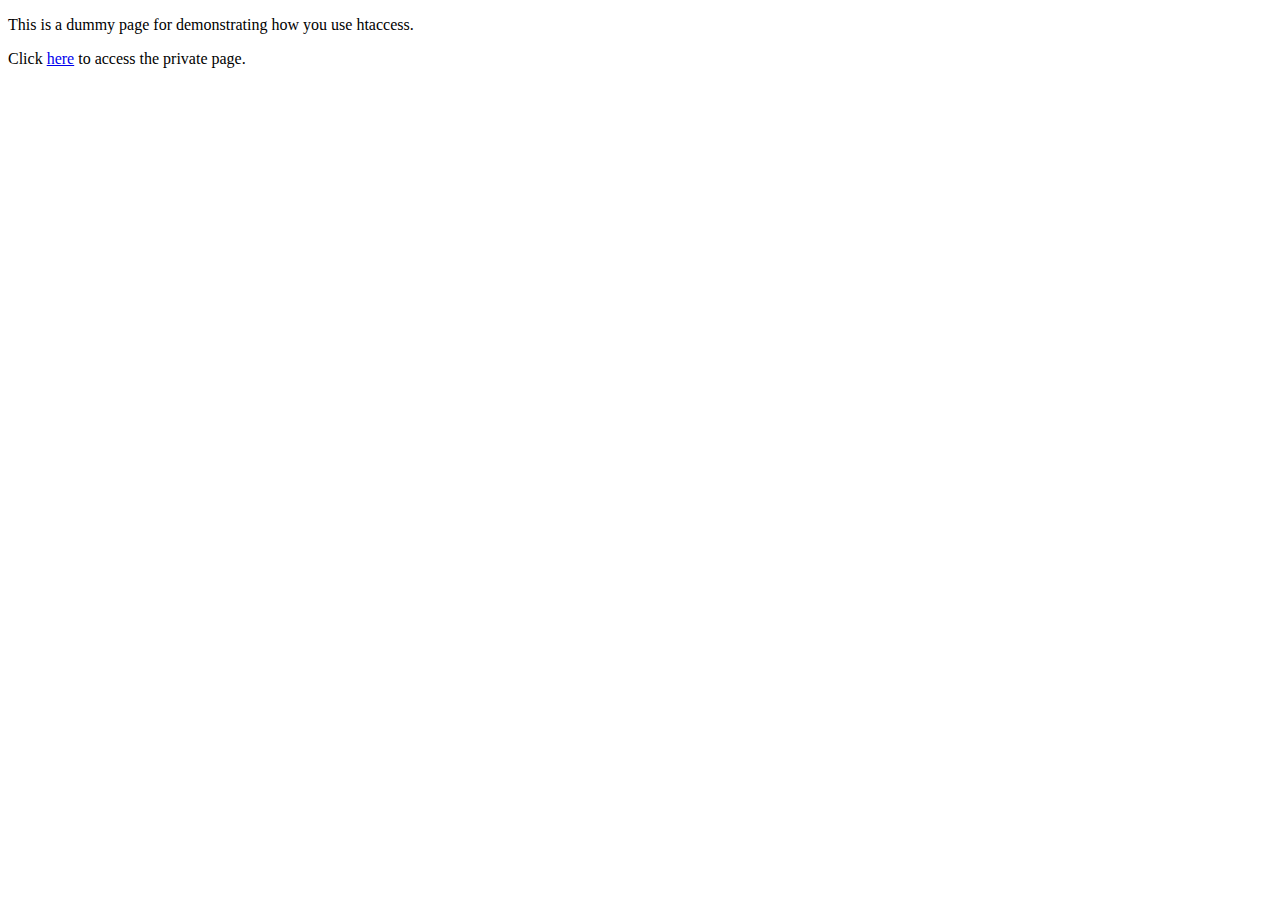
<file: home.html>
<!DOCTYPE html>
<html>
  <head>
    <meta charset="utf-8">
    <title>Matahi Historical Society homepage</title>
  </head>
  <body>
    <p>This is a dummy page for demonstrating how you use htaccess.</p>
    <p>Click <a href="private/private.html">here</a> to access the private page.</p>
  </body>
</html>
</file>
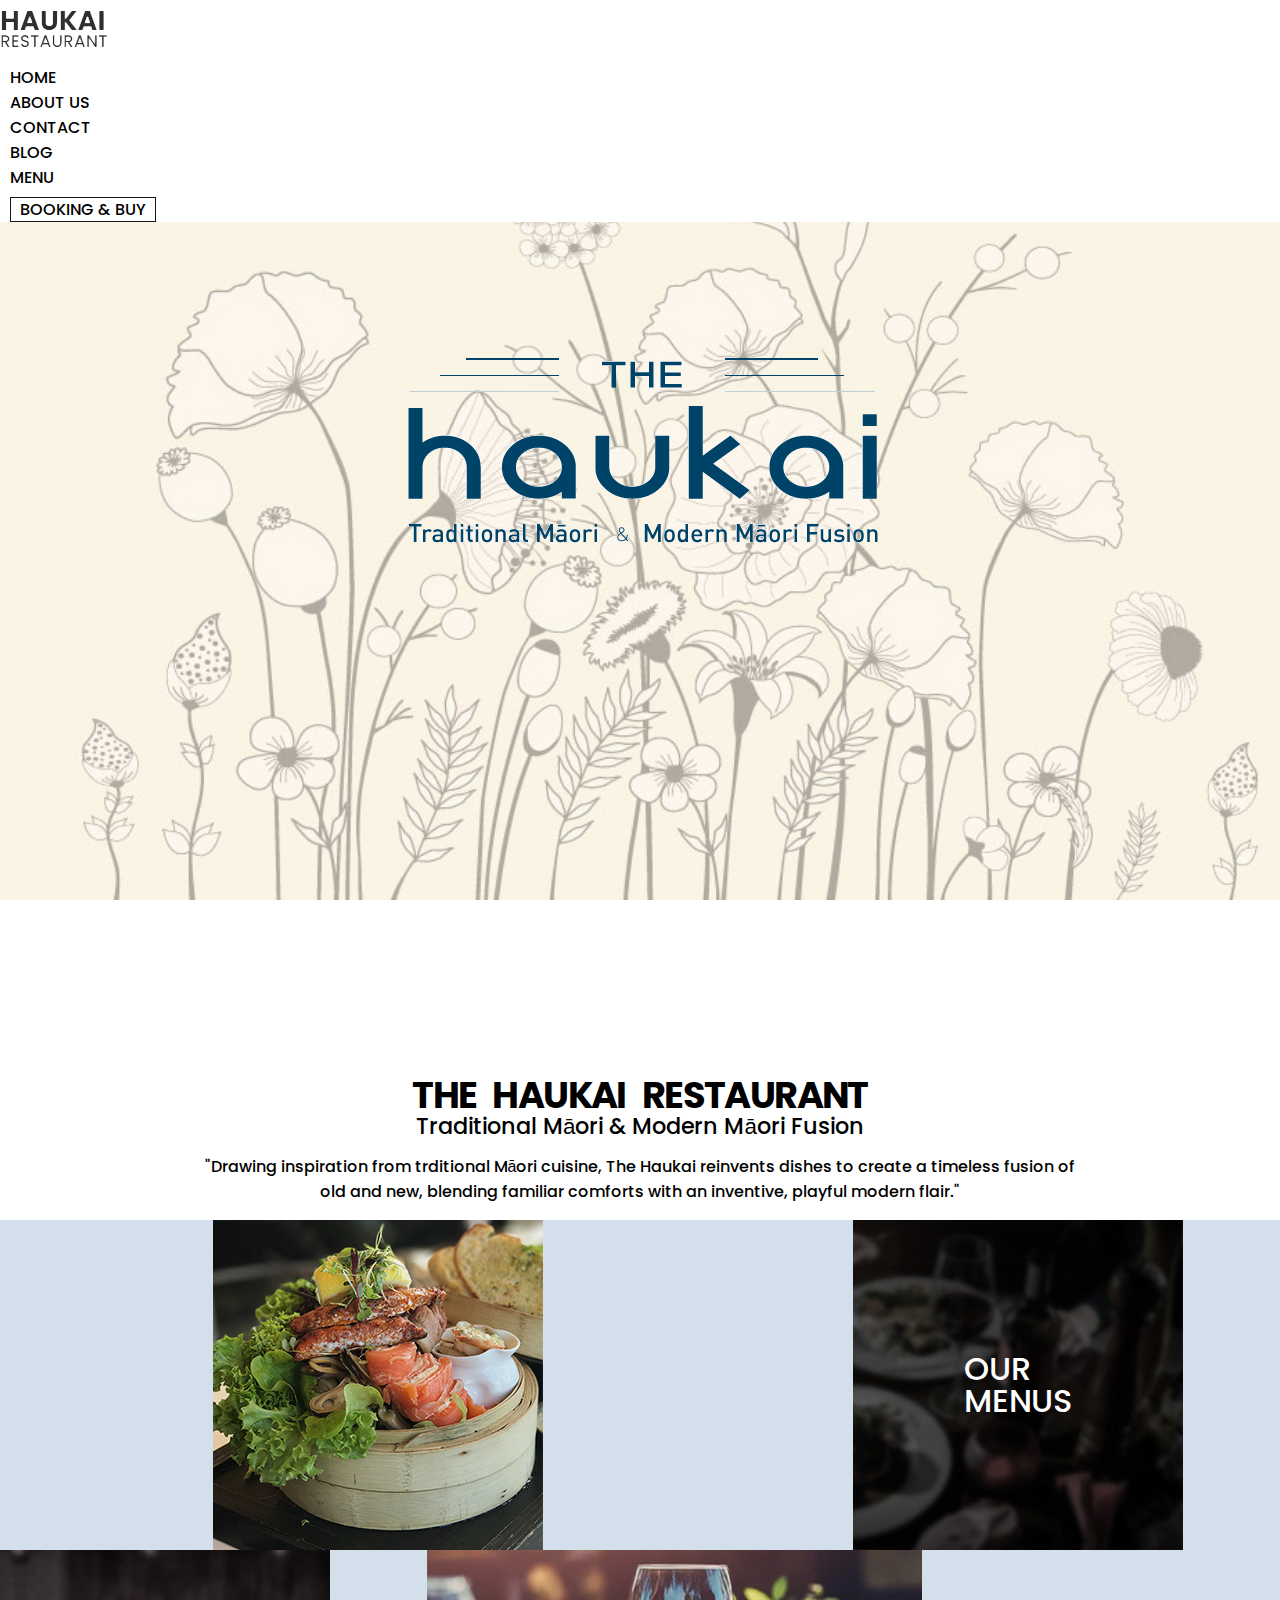
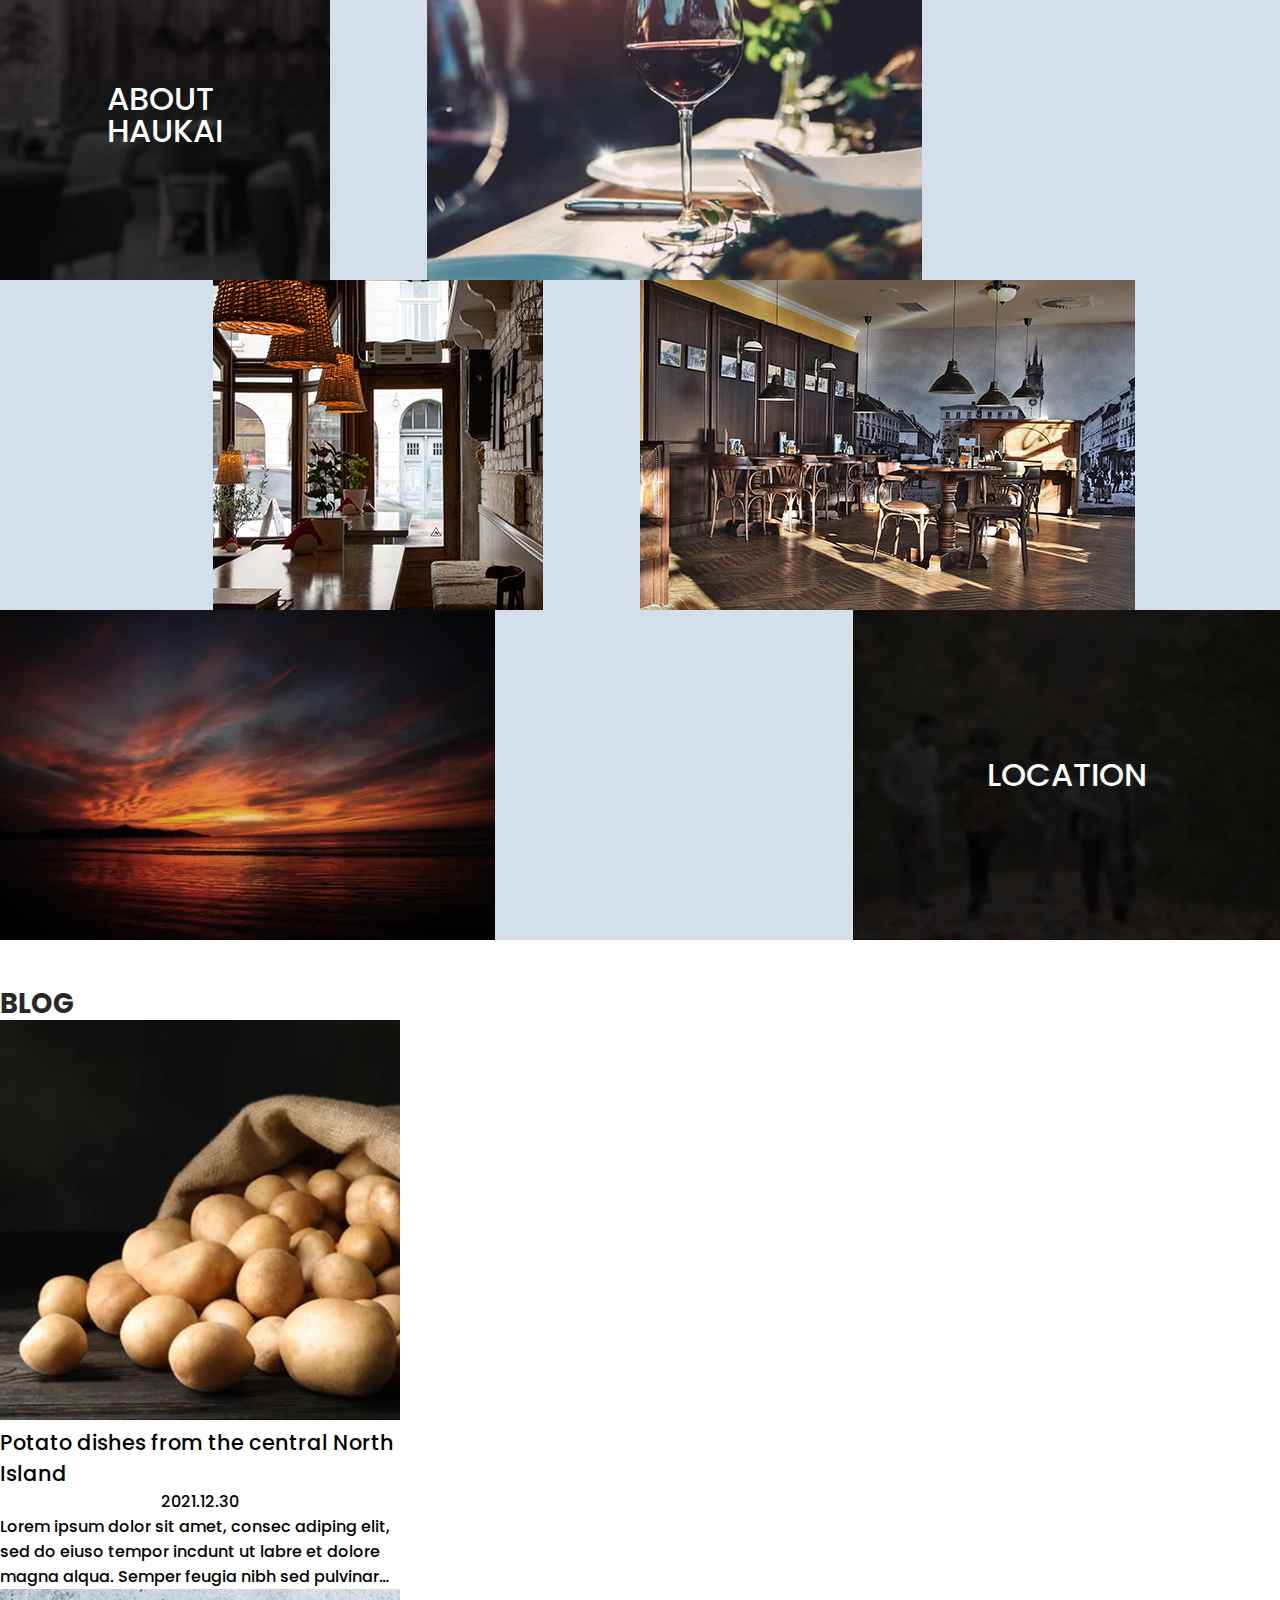
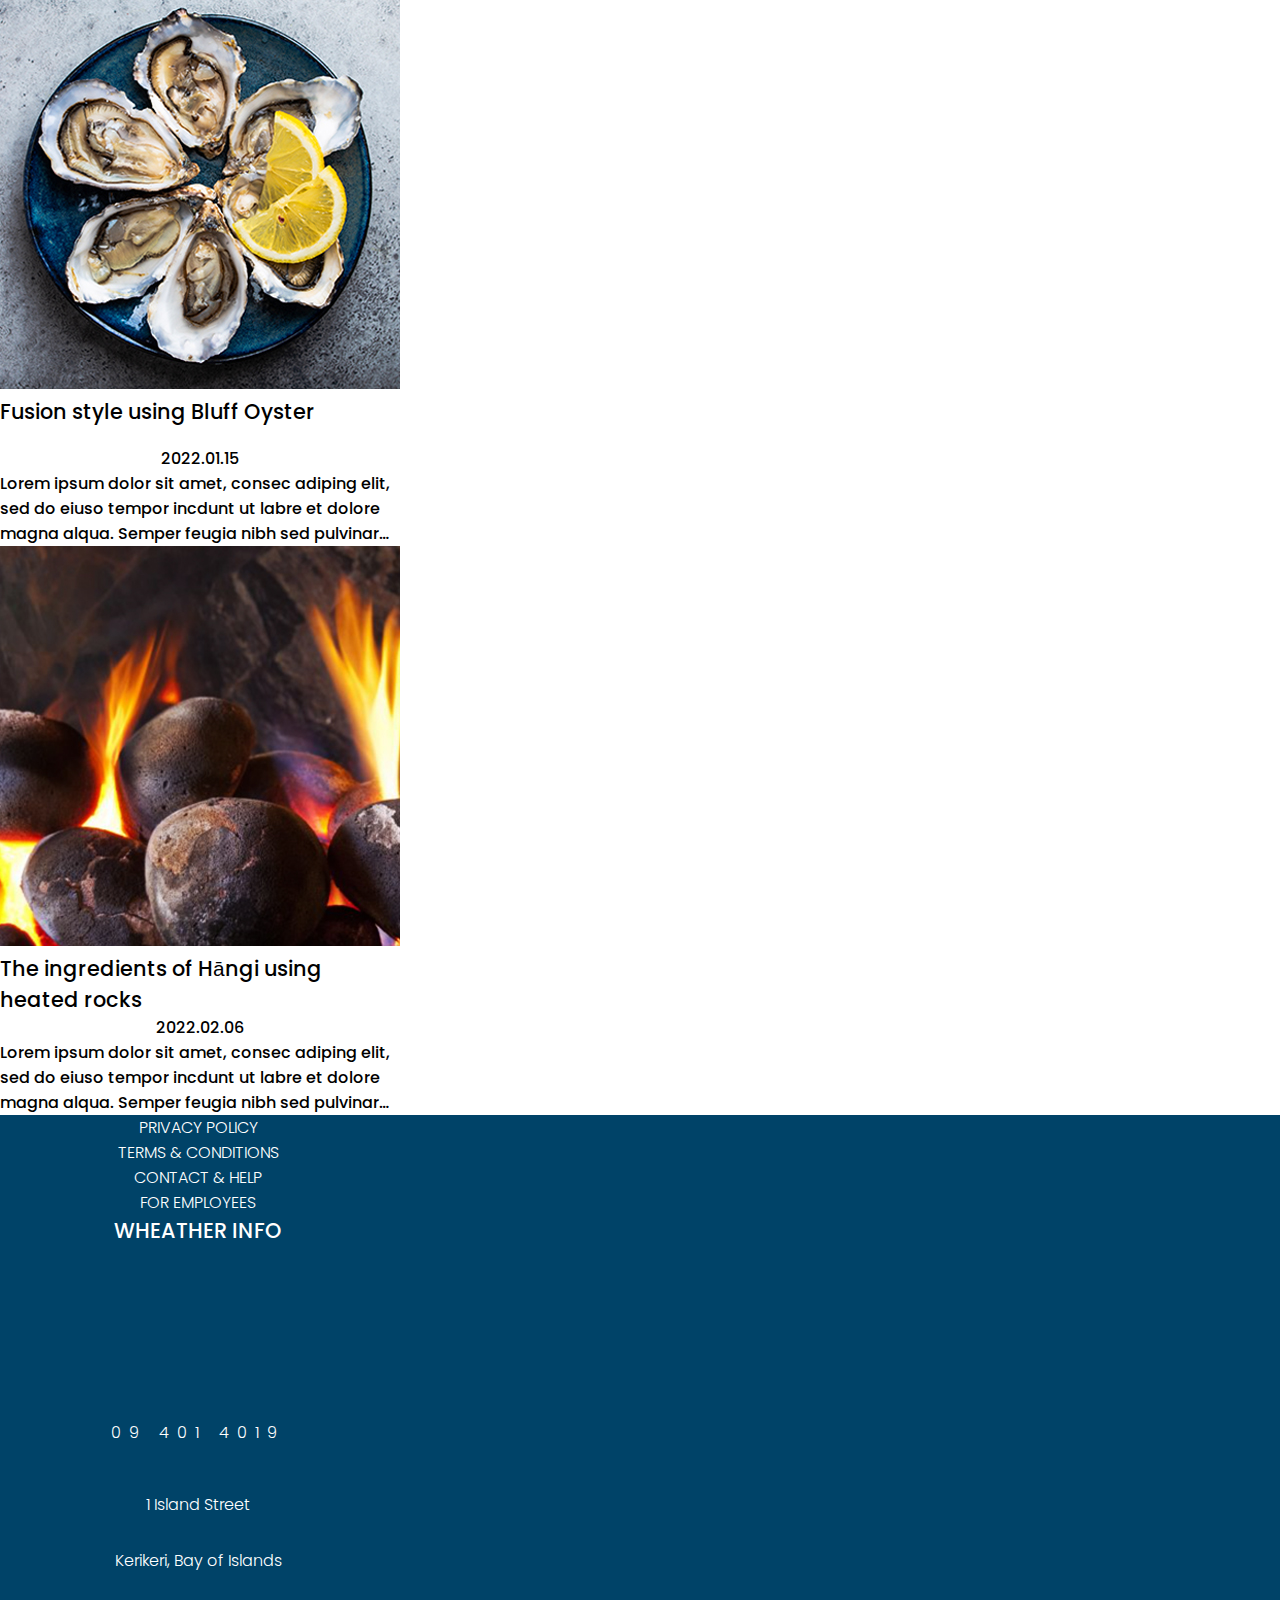
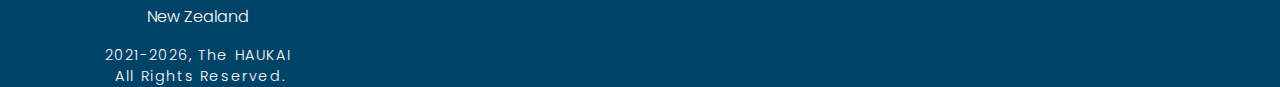
<file: index2.html>
<!DOCTYPE html>
<html lang="en">

<head>
    <meta charset="UTF-8">
    <meta http-equiv="X-UA-Compatible" content="IE=edge">
    <meta name="viewport" content="width=device-width, initial-scale=1.0">
    <title lang="mi">HAUKAI RESTAURANT | Māori kai</title>
    <!-- Bootstrap 5 -->
    <link href="https://cdn.jsdelivr.net/npm/bootstrap@5.1.3/dist/css/bootstrap.min.css" rel="stylesheet"
        integrity="sha384-1BmE4kWBq78iYhFldvKuhfTAU6auU8tT94WrHftjDbrCEXSU1oBoqyl2QvZ6jIW3" crossorigin="anonymous">
    <!-- custom css-->
    <link rel="stylesheet" href="css/custom.css">
</head>

<body>
    <!-- Deleted <header> tag because of <nav> sticky-top classList -->
    <!-- Top menu navigation -->
    <nav class="navbar navbar-expand-lg bg-white">
        <div class="container">
            <!-- nav static space -->
            <div id="navbar-static">
                <a href="index.html" class="navbar-brant mb-0 h1">
                    <img class="d-inline-block align-center"
                        src="img/logo_109x38.png"
                        width="109" height="38">
                </a>
                <button type="button" id="btn_menu"
                    aria-label="Toggle navigation">
                    <input type="image" class="--bs-white"
                            src="img/bars.png" alt="Hamburger button">
                </button>
            </div>
            <!-- nav list above lg size -->
            <div class="navbar-dis" id="navbars-dis">
                <ul class="navbar-nav">
                    <li class="nav-item active">
                        <a href="index.html" class="nav-link active">HOME</a>
                    </li>
                    <li class="nav-item active">
                        <a href="about_us.html" class="nav-link active">ABOUT US</a>
                    </li>
                    <li class="nav-item active">
                        <a href="contact.html" class="nav-link active">CONTACT</a>
                    </li>
                    <li class="nav-item active">
                        <a href="blog.html" class="nav-link active">BLOG</a>
                    </li>
                    <li class="nav-item active">
                        <a href="menu.html" class="nav-link active">MENU</a>
                    </li>
                    <li class="nav-item active" id="booking-po">
                        <a href="booking_buy.html" class="booking-box">BOOKING &amp; BUY</a>
                    </li>
                </ul>
            </div>
            <!-- nav list up to md size -->
            <div class="navbar-full bg-white" id="navbar-full">
                <ul class="navbar-nav">
                    <button type="button" id="btn_cancel">
                        <input type="image" src="img/times.png" alt="Hamburger button">
                    </button>
                    <li class="nav-item active">
                        <a href="index.html" class="nav-link active">HOME</a>
                    </li>
                    <li class="nav-item active">
                        <a href="about_us.html" class="nav-link active">ABOUT US</a>
                    </li>
                    <li class="nav-item active">
                        <a href="contact.html" class="nav-link active">CONTACT</a>
                    </li>
                    <li class="nav-item active">
                        <a href="blog.html" class="nav-link active">BLOG</a>
                    </li>
                    <li class="nav-item active">
                        <a href="menu.html" class="nav-link active">MENU</a>
                    </li>
                    <li class="nav-item active" id="booking-bo">
                        <a href="booking_buy.html" class="booking-box">BOOKING &amp; BUY</a>
                    </li>
                </ul>
            </div>
        </div>
    </nav>
    <!-- End Header -->

    <!-- Main -->
    <main class="row">
        <!-- Index main banner -->
        <div class="col-12 banner">
            <img src="img/banner_slogan.png" lang="mi" alt="The Haukai Restaurant - Tradirional Māori &amp; Modern Māori Fusion"> 
        </div>
        <div class="col-12 container">
            <!-- Index main text section-->
            <div class="row" role="contentinfo" aria-label="The Haukai restaurant introduction">
                <div class="col-12 py-5">
                    <h1 class="title">THE HAUKAI RESTAURANT</h1>
                    <div class="blank-box"></div>
                    <h2 class="main-h2"><span lang="mi">Traditional Māori &amp; Modern Māori Fusion</span></h2>
                    <div class="text-content-container">
                        <p lang="mi">"Drawing inspiration from trditional Māori cuisine, The Haukai reinvents dishes to create a timeless
                            fusion of old and new, blending familiar comforts with an inventive, playful modern flair."</p>
                    </div>
                </div>
            </div>
        </div>
        <section class="col-12 bg-container" role="contentinfo" aria-label="Main to others link">
            <!-- Index main content link section-->
            <div class="row">
                <div class="main-bg-cover">
                    <div class="container">
                        <div class="main-wrapper" aria-label="Main to menus page link">
                            <div class="img-menu" role="img" aria-label="A lamb and salmon dish for menu page"></div>
                            <div id="text-menu" aria-labelledby="menus-page_link">
                                <div class="img-cover">
                                    <a href="menu.html"><h4 id="menus-page_link">OUR<br>MENUS</h4></a>
                                </div>
                            </div>
                        </div>
                        <div class="main-wrapper" aria-label="Main to about page link">
                            <div id="text-abouthaukai" aria-labelledby="about-page_link">
                                <div class="img-cover">
                                    <a href="about_us.html"><h4 id="about-page_link">ABOUT<br>HAUKAI</h4></a>
                                </div>
                            </div>
                            <div class="img-abouthaukai" role="img" aria-label="Table setting for about us page"></div>
                        </div>
                        <div class="main-wrapper">
                            <div class="img-restaurant_1" role="img" aria-label="Around of entrance"></div>
                            <div class="img-restaurant_2" role="img" aria-label="Interior"></div>
                        </div>
                        <div class="main-wrapper" aria-label="Main to location page link">
                            <div class="img-location"></div>
                            <div id="text-location" aria-labelledby="location-page_link">
                                <div class="img-cover" role="img" aria-label="Sunset for location page">
                                    <a href="contact.html"><h4 id="location-page_link">LOCATION</h4></a>
                                </div>
                            </div>
                        </div>
                    </div>
                </div>
            </div>
            <!-- Index main posting link section-->
            <div class="container p-0">
                <div class="section-head">
                    <h2>BLOG</h2>
                </div>
                <div class="row space-between">
                    <!-- main post 1 -->
                    <div class="col-lg-4 col-md-12 px-3 my-5 colPost" aria-label="Blog post one">
                        <div class="img-fluid">
                            <img src="img/blog_1_400x400.jpg" alt="The potatoes pouring from the envelope in the black background">
                        </div>
                        <h4 class="mt-3">Potato dishes from the central North Island</h4>
                        <p class="text-end">2021.12.30</p>
                        <p class="pr-5 p-clamp">
                            Lorem ipsum dolor sit amet, consec adiping elit,
                            sed do eiuso tempor incdunt ut labre et dolore magna alqua.
                            Semper feugia nibh sed pulvinar proin gravida. Vel orci porta non pulvinar neque laoreet suspendisse.
                        </p>
                    </div>
                    <!-- main post 2 -->
                    <div class="col-lg-4 col-md-12 px-3 my-5 colPost" aria-label="Blog post two">
                        <div class="img-fluid">
                            <img src="img/blog_2_400x400.jpg" alt="Six Oysters and two sliced lemons in a round blue plate">
                        </div>
                        <h4 class="mt-3">Fusion style using Bluff Oyster</h4>
                        <p class="text-end">2022.01.15</p>
                        <p class="pr-5 p-clamp">
                            Lorem ipsum dolor sit amet, consec adiping elit,
                            sed do eiuso tempor incdunt ut labre et dolore magna alqua.
                            Semper feugia nibh sed pulvinar proin gravida. Vel orci porta non pulvinar neque laoreet suspendisse.
                        </p>
                    </div>
                    <!-- main post 3 -->
                    <div class="col-lg-4 col-md-12 px-3 my-5 colPost" aria-label="Blog post three">
                        <div class="img-fluid">
                            <img src="img/blog_3_400x400.jpg" alt="Round stones that are being heated up by fire">
                        </div>
                        <h4 class="mt-3">The ingredients of Hāngi using heated rocks</h4>
                        <p class="text-end">2022.02.06</p>
                        <p class="pr-5 p-clamp">
                            Lorem ipsum dolor sit amet, consec adiping elit,
                            sed do eiuso tempor incdunt ut labre et dolore magna alqua.
                            Semper feugia nibh sed pulvinar proin gravida. Vel orci porta non pulvinar neque laoreet suspendisse.
                        </p>
                    </div>
                </div>
            </div>
        </section>
    </main>
    <!-- End main -->

    <!-- Footer -->
    <footer>
        <div class="container">
            <div class="row py-2 py-sm-4">
                <!-- footer links -->
                <div class="col-lg-4 col-md-12 py-5 colFoot" aria-label="Footer links">
                    <ul class="nav navbar-nav col-subnav">
                        <li class="nav-item">
                            <a class="nav-link p-3" href="privacy_policy.html">PRIVACY POLICY</a>
                        </li>
                        <li class="nav-item">
                            <a class="nav-link p-3" href="#">TERMS &amp; CONDITIONS</a>
                        </li>
                        <li class="nav-item">
                            <a class="nav-link p-3" href="contact.html">CONTACT &amp; HELP</a>
                        </li>
                        <li class="nav-item">
                            <a class="nav-link p-3" href="#">FOR EMPLOYEES</a>
                        </li>
                    </ul>
                </div>
                <!-- wheather info -->
                <div class="col-lg-4 col-md-12 py-5 colFoot" aria-label="Wheather infomation">
                    <h4 class="pb-4">WHEATHER INFO</h4>
                    <div class="d-block mx-auto">
                        <iframe id="widget-iframe" width="300px" height="167px" 
                        src="https://services.metservice.com/weather-widget/widget?params=white|small|portrait|days-3|classic&amp;loc=auckland&amp;type=urban"></iframe>
                    </div>
                </div>
                <!-- contact info -->
                <div class="col-lg-4 col-md-12 py-5 mt-4 colFoot" aria-label="Contanct information">
                    <span class="border border-2 rounded py-1 px-3 con-phone">09 401 4019</span>
                    <p class="con-address">1 Island Street<br>Kerikeri, Bay of Islands<br>New Zealand</p>
                </div>
            </div>
            <div class="container pb-5 colFoot" aria-label="Copyright display" aria-labelledby="copyright-text">
                <span id="copyright-text" aria-label="Copyright information"></span>
                <div class="font-09" aria-label="Copyright reserved">&nbsp;All Rights Reserved.</div>
            </div>
        </div>
    </footer>
    <!-- End footer -->

    <!-- Bootstrap Bundle with Popper -->
    <script src="https://cdn.jsdelivr.net/npm/bootstrap@5.1.3/dist/js/bootstrap.bundle.min.js"
        integrity="sha384-ka7Sk0Gln4gmtz2MlQnikT1wXgYsOg+OMhuP+IlRH9sENBO0LRn5q+8nbTov4+1p"
        crossorigin="anonymous"></script>
    <!-- custom javascript -->    
    <script src="custom.js"></script>
</body>

</html>
</file>
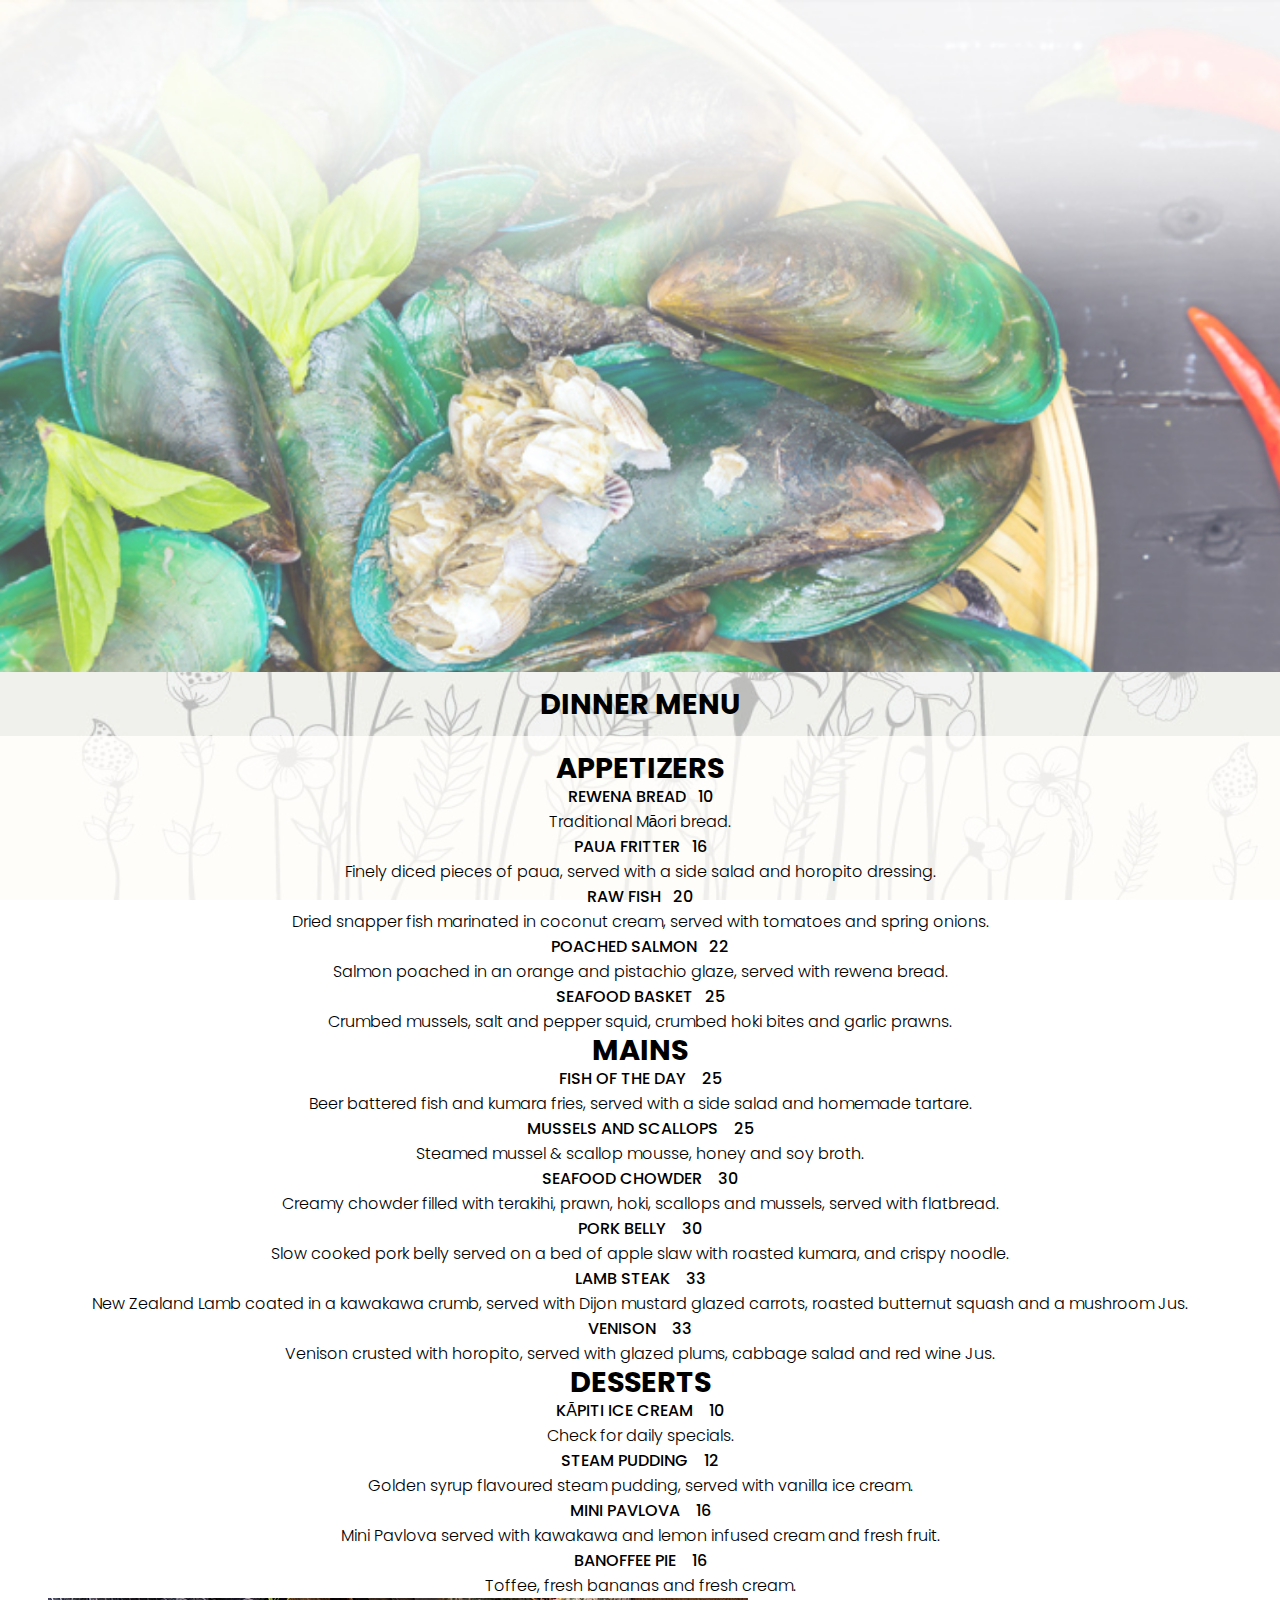
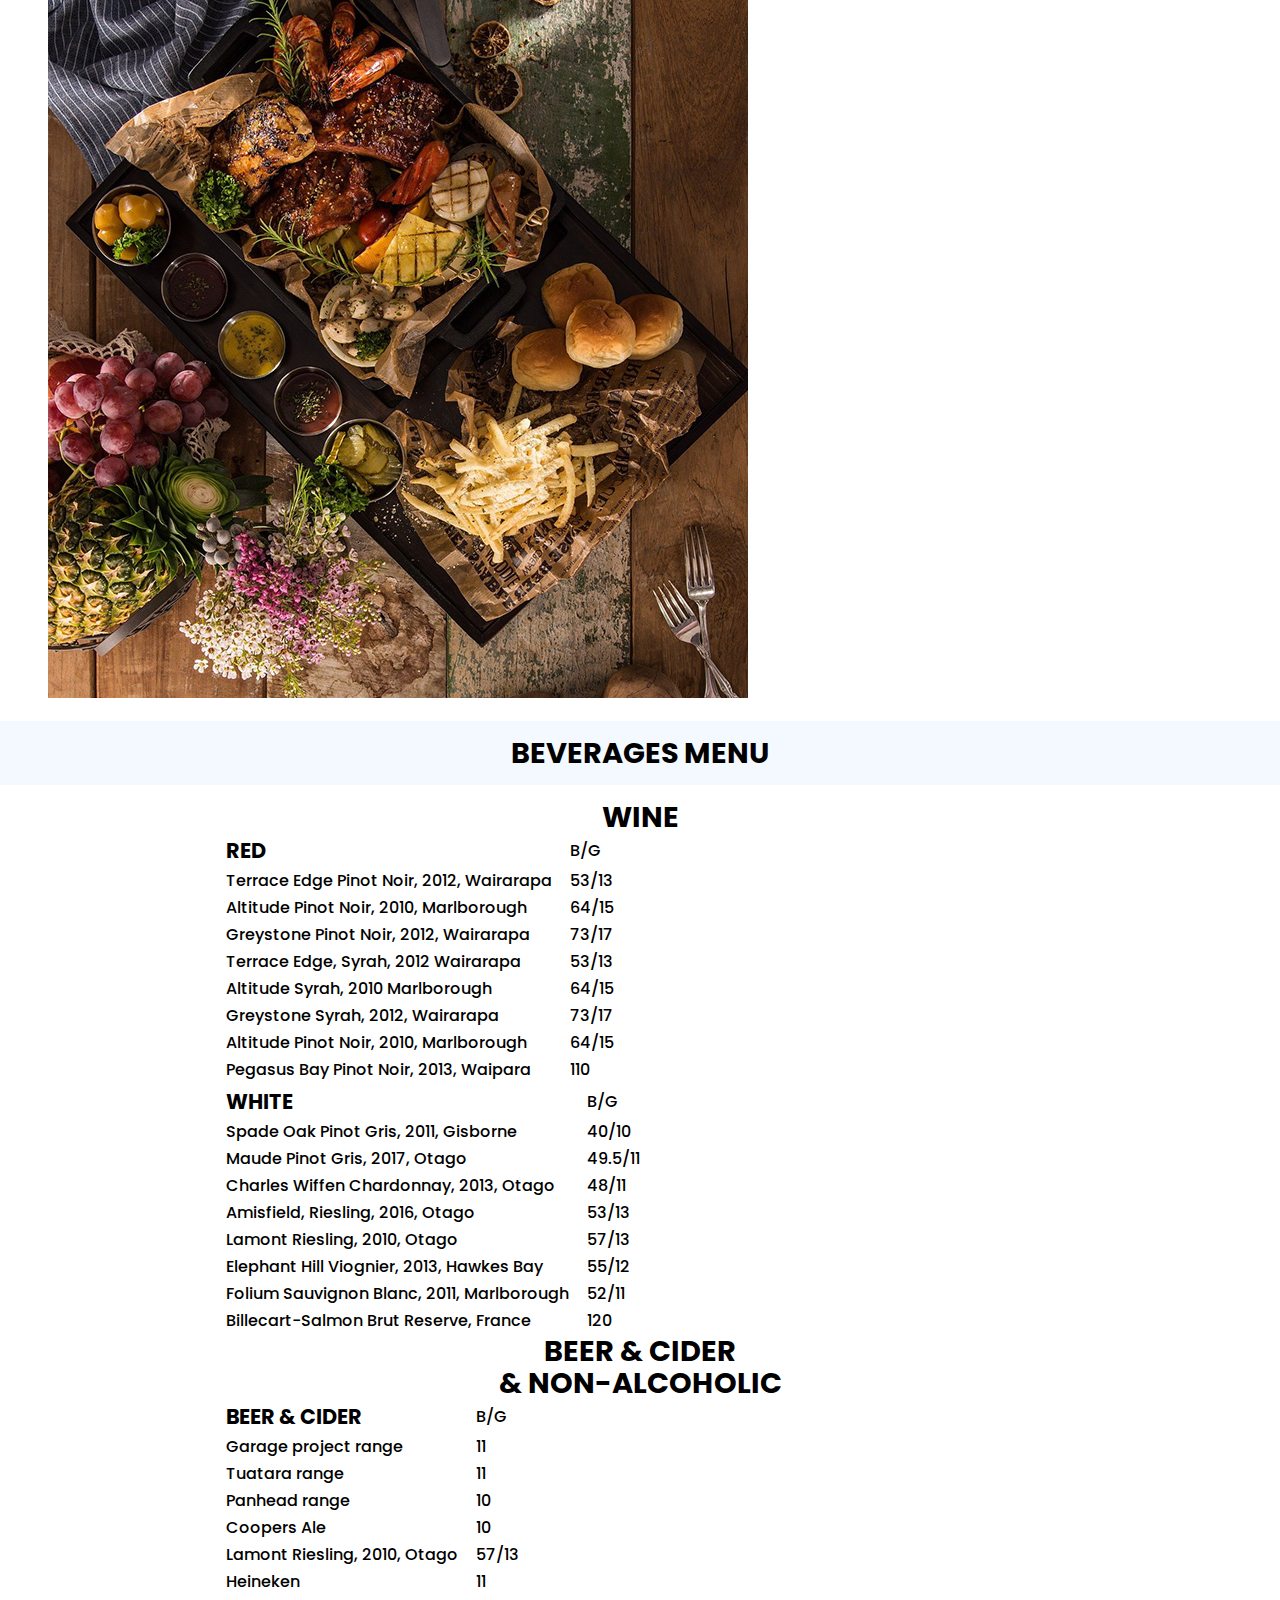
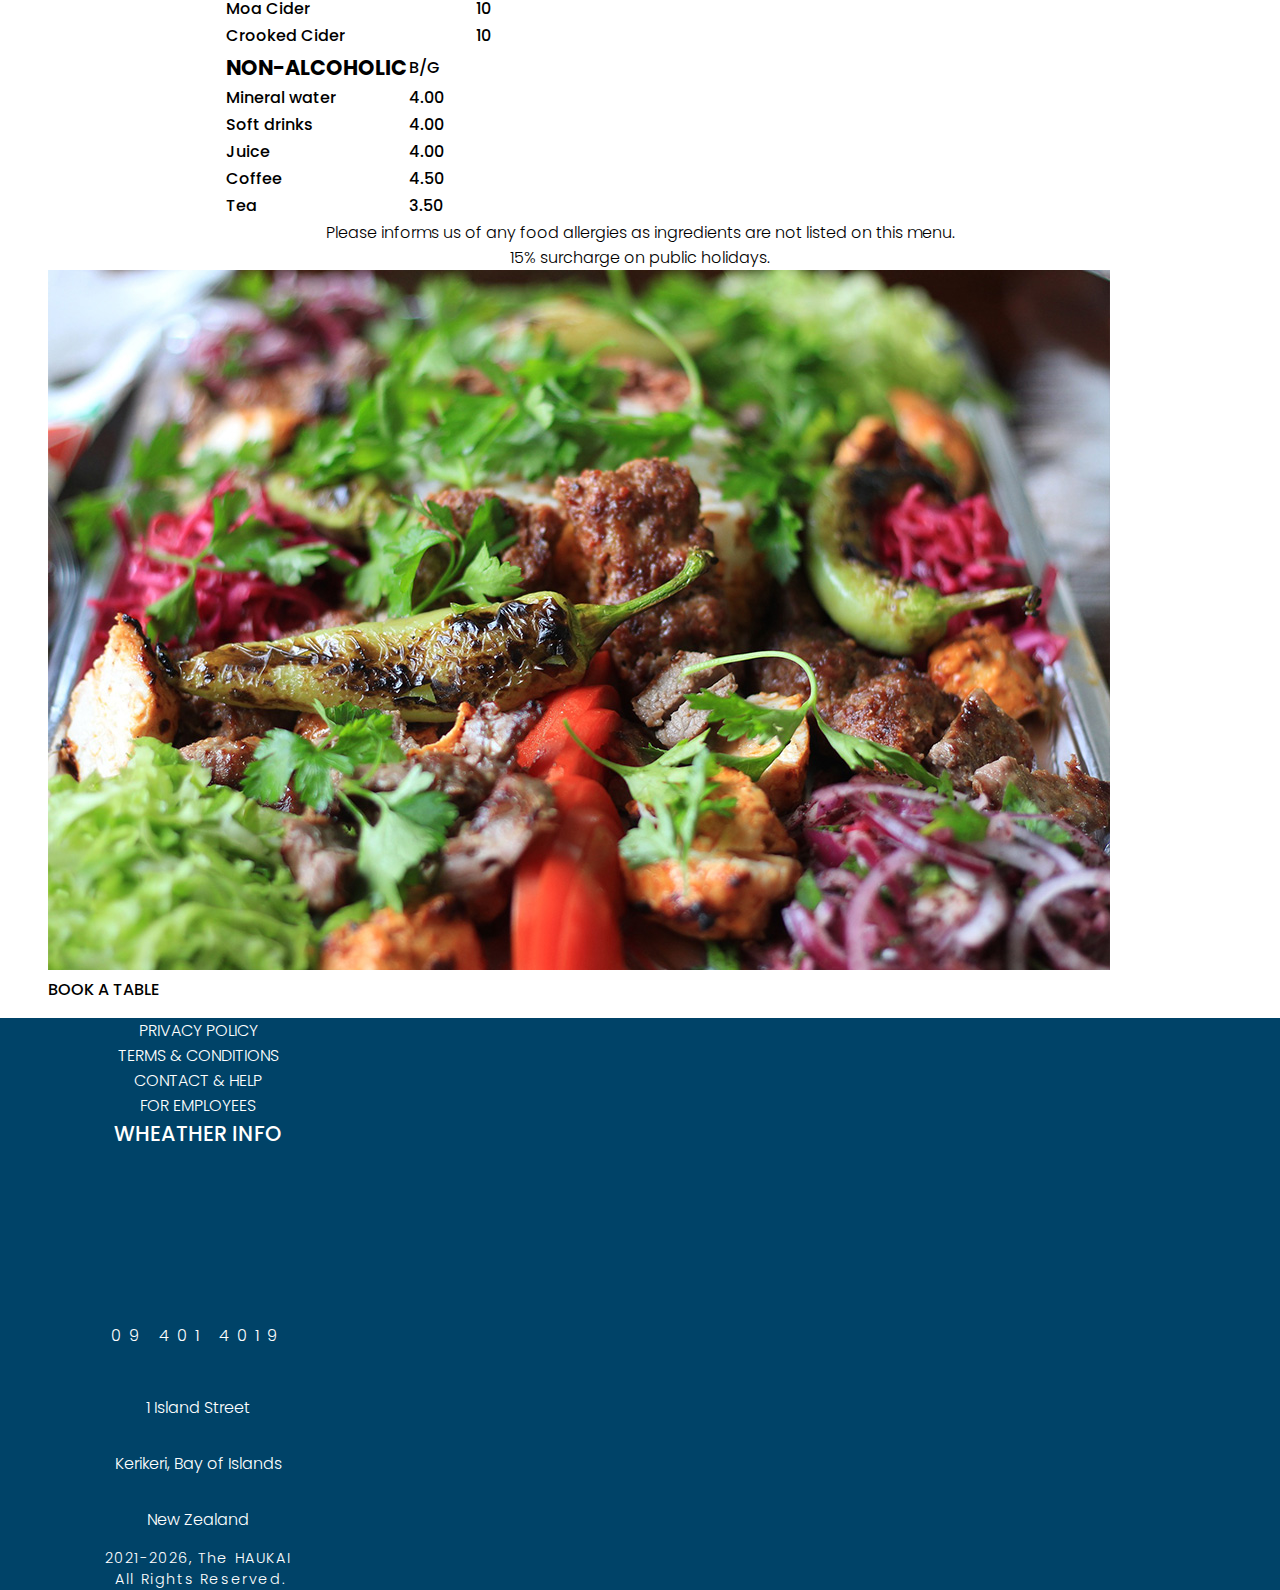
<file: menu.html>
<!DOCTYPE html>
<html lang="en">

<head>
    <meta charset="UTF-8">
    <meta http-equiv="X-UA-Compatible" content="IE=edge">
    <meta name="viewport" content="width=device-width, initial-scale=1.0">
    <title>Menu | HAUKAI RESTAURANT</title>
    <!-- Bootstrap 5 -->
    <link href="https://cdn.jsdelivr.net/npm/bootstrap@5.1.3/dist/css/bootstrap.min.css" rel="stylesheet"
        integrity="sha384-1BmE4kWBq78iYhFldvKuhfTAU6auU8tT94WrHftjDbrCEXSU1oBoqyl2QvZ6jIW3" crossorigin="anonymous">
    <!-- custom css-->
    <link rel="stylesheet" href="css/custom.css">
</head>

<body>
    <!-- Deleted <header> tag because of <nav> sticky-top classList -->
    <!-- Top menu navigation -->
    <nav class="navbar navbar-expand-lg bg-white">
        <div class="container">
            <!-- nav static space -->
            <div id="navbar-static">
                <a href="index.html" class="navbar-brant mb-0 h1">
                    <img class="d-inline-block align-center"
                        src="img/logo_109x38.png"
                        width="109" height="38">
                </a>
                <button type="button" id="btn_menu"
                    aria-label="Toggle navigation">
                    <input type="image" class="--bs-white"
                            src="img/bars.png" alt="Hamburger button">
                </button>
            </div>
            <!-- nav list above lg size -->
            <div class="navbar-dis" id="navbars-dis">
                <ul class="navbar-nav">
                    <li class="nav-item active">
                        <a href="index.html" class="nav-link active">HOME</a>
                    </li>
                    <li class="nav-item active">
                        <a href="about_us.html" class="nav-link active">ABOUT US</a>
                    </li>
                    <li class="nav-item active">
                        <a href="contact.html" class="nav-link active">CONTACT</a>
                    </li>
                    <li class="nav-item active">
                        <a href="blog.html" class="nav-link active">BLOG</a>
                    </li>
                    <li class="nav-item active">
                        <a href="menu.html" class="nav-link active">MENU</a>
                    </li>
                    <li class="nav-item active" id="booking-po">
                        <a href="booking_buy.html" class="booking-box">BOOKING &amp; BUY</a>
                    </li>
                </ul>
            </div>
            <!-- nav list up to md size -->
            <div class="navbar-full bg-white" id="navbar-full">
                <ul class="navbar-nav">
                    <button type="button" id="btn_cancel">
                        <input type="image" src="img/times.png" alt="Hamburger button">
                    </button>
                    <li class="nav-item active">
                        <a href="index.html" class="nav-link active">HOME</a>
                    </li>
                    <li class="nav-item active">
                        <a href="about_us.html" class="nav-link active">ABOUT US</a>
                    </li>
                    <li class="nav-item active">
                        <a href="contact.html" class="nav-link active">CONTACT</a>
                    </li>
                    <li class="nav-item active">
                        <a href="blog.html" class="nav-link active">BLOG</a>
                    </li>
                    <li class="nav-item active">
                        <a href="menu.html" class="nav-link active">MENU</a>
                    </li>
                    <li class="nav-item active" id="booking-bo">
                        <a href="booking_buy.html" class="booking-box">BOOKING &amp; BUY</a>
                    </li>
                </ul>
            </div>
        </div>
    </nav>
    <!-- End Header -->

    <!-- Main -->
    <main class="row">
        <!-- top img banner -->
        <div class="col-12 position-relative top-page-banner" role="banner" aria-label="The top page banner">
            <!-- responsive picture srcset for 415w, 900w, 1600w -->
            <picture>
                <source media="(min-width: 1600px)" srcset="img/menu_2200x1162.jpg">
                <source media="(min-width: 991px)" srcset="img/menu_900x475.jpg">
                <source media="(max-width: 576px)" srcset="img/menu_411x217.jpg">
                <img src="img/menu_411x217.jpg" alt="Menu background: Green mussels with red chilies">
            </picture>
            <div class="position-relative w-100 1z-index tb-head">
                <div class="m-auto top-banner-head">
                    <h1>MENU</h1>
                </div>
            </div>
        </div>
        <!-- page sub menu -->
        <div class="col-12 sub-menu-container">
            <ul class="nav justify-content-center p-4" role="navigation" aria-label="sub menu">
                <li class="nav-fs-5">
                <a class="nav-link link-dark" aria-current="page" href="#section-one">DINNER MENU</a>
                </li>
                <li class="nav-fs-5">
                <a class="nav-link link-dark" href="#section-two">BEVERAGES MENU</a>
                </li>
            </ul>
        </div>

        <!-- content -->
        <section class="col-12 bg-container" role="contentinfo" aria-label="Dinner and beverages menus">

            <!-- dinner menu -->
            <div class="container my-5 px-0 py-5 container-px-sm">
                <article class="row" id="section-one" aria-label="Dinner menu">
                    <div class="col-12 py-3 head-cover">
                        <h2 class="mb-0 heading-area">DINNER MENU</h2>
                    </div>
                    <div class="col-12 text-cover">
                        <div class="row">
                            <!-- dinner page 1 -->
                            <div class="col-12 p-2" aria-label="Dinner page 1 - Appetizers">
                                <div class="border border-2 p-3 m-0">
                                    <h2 class="my-5">APPETIZERS</h2>
                                    <div class="my-5">
                                        <p class="fs-5">REWENA BREAD<span class="text-danger">&nbsp;&nbsp;&nbsp;10</span> </p>
                                        <p class="fw-300" lang="mi">Traditional Māori bread.</p>
                                    </div>
                                    <div class="my-5">
                                        <p class="fs-5">PAUA FRITTER<span class="text-danger">&nbsp;&nbsp;&nbsp;16</span> </p>
                                        <p class="fw-300">Finely diced pieces of paua, served with a side salad and horopito dressing.</p>
                                    </div>
                                    <div class="my-5">
                                        <p class="fs-5">RAW FISH<span class="text-danger">&nbsp;&nbsp;&nbsp;20</span> </p>
                                        <p class="fw-300">Dried snapper fish marinated in coconut cream, served with tomatoes and spring onions.</p>
                                    </div>
                                    <div class="my-5">
                                        <p class="fs-5">POACHED SALMON<span class="text-danger">&nbsp;&nbsp;&nbsp;22</span> </p>
                                        <p class="fw-300">Salmon poached in an orange and pistachio glaze, served with rewena bread.</p>
                                    </div>
                                    <div class="my-5">
                                        <p class="fs-5">SEAFOOD BASKET<span class="text-danger">&nbsp;&nbsp;&nbsp;25</span> </p>
                                        <p class="fw-300">Crumbed mussels, salt and pepper squid, crumbed hoki bites and garlic prawns.</p>
                                    </div>
                                </div>
                            </div>
                            <!-- dinner page 2 -->
                            <div class="col-12 p-2" aria-label="Dinner page 2 - Mains">
                                <div class="border border-2 p-3 m-0">
                                    <h2 class="my-5">MAINS</h2>
                                    <div class="my-5">
                                        <p class="fs-5">FISH OF THE DAY <span class="text-danger">&nbsp;&nbsp;&nbsp;25</span> </p>
                                        <p class="fw-300">Beer battered fish and kumara fries, served with a side salad and homemade tartare.</p>
                                    </div>
                                    <div class="my-5">
                                        <p class="fs-5">MUSSELS AND SCALLOPS <span class="text-danger">&nbsp;&nbsp;&nbsp;25</span> </p>
                                        <p class="fw-300">Steamed mussel &amp; scallop mousse, honey and soy broth.</p>
                                    </div>
                                    <div class="my-5">
                                        <p class="fs-5">SEAFOOD CHOWDER  <span class="text-danger">&nbsp;&nbsp;&nbsp;30</span> </p>
                                        <p class="fw-300">Creamy chowder filled with terakihi, prawn, hoki, scallops and mussels, served with flatbread.</p>
                                    </div>
                                    <div class="my-5">
                                        <p class="fs-5">PORK BELLY <span class="text-danger">&nbsp;&nbsp;&nbsp;30</span> </p>
                                        <p class="fw-300">Slow cooked pork belly served on a bed of apple slaw with roasted kumara, and crispy noodle.</p>
                                    </div>
                                    <div class="my-5">
                                        <p class="fs-5">LAMB STEAK <span class="text-danger">&nbsp;&nbsp;&nbsp;33</span> </p>
                                        <p class="fw-300">New Zealand Lamb coated in a kawakawa crumb, served with Dijon mustard glazed carrots, roasted 
                                            butternut squash and a mushroom Jus.</p>
                                    </div>
                                    <div class="my-5">
                                        <p class="fs-5">VENISON <span class="text-danger">&nbsp;&nbsp;&nbsp;33</span> </p>
                                        <p class="fw-300">Venison crusted with horopito, served with glazed plums, cabbage salad and red wine Jus.</p>
                                    </div>
                                </div>
                            </div>
                            <!-- dinner page 3 -->
                            <div class="col-12 p-2" aria-label="Dinner page 3 - Desserts">
                                <div class="border border-2 p-3 m-0">
                                    <h2 class="my-5">DESSERTS</h2>
                                    <div class="my-5">
                                        <p class="fs-5" lang="mi">KĀPITI ICE CREAM <span class="text-danger">&nbsp;&nbsp;&nbsp;10</span> </p>
                                        <p class="fw-300">Check for daily specials.</p>
                                    </div>
                                    <div class="my-5">
                                        <p class="fs-5">STEAM PUDDING <span class="text-danger">&nbsp;&nbsp;&nbsp;12</span> </p>
                                        <p class="fw-300">Golden syrup flavoured steam pudding, served with vanilla ice cream.</p>
                                    </div>
                                    <div class="my-5">
                                        <p class="fs-5">MINI PAVLOVA <span class="text-danger">&nbsp;&nbsp;&nbsp;16</span> </p>
                                        <p class="fw-300">Mini Pavlova served with kawakawa and lemon infused cream and fresh fruit.</p>
                                    </div>
                                    <div class="my-5">
                                        <p class="fs-5">BANOFFEE PIE <span class="text-danger">&nbsp;&nbsp;&nbsp;16</span> </p>
                                        <p class="fw-300">Toffee, fresh bananas and fresh cream.</p>
                                    </div>
                                </div>
                            </div>
                            <!-- dinner page picture -->
                            <div class="col-12 p-2 mb-3 text-center" aria-label="Dinner menu example">
                                <!-- responsive picture srcset for 900w, 1600w -->
                                <picture>
                                    <source media="(min-width: 577px)" srcset="img/menus_700x700.jpg">
                                    <source media="(max-width: 576px)" srcset="img/menus_400x400.jpg">
                                    <img src="img/menus_400x400.jpg" class="img-fluid"
                                        alt="Menu background: Green mussels with red chilies">
                                </picture>
                            </div>
                        </div>
                    </div>
                </div>
            </div>
            <!-- beverages menu -->
            <div class="container my-5 px-0 py-5 container-px-sm">
                <article class="row" id="section-one" aria-label="Beverages menu">
                    <div class="col-12 py-3 head-cover">
                        <h2 class="mb-0 heading-area">BEVERAGES MENU</h2>
                    </div>
                    <div class="col-12 text-cover">
                        <div class="row">
                            <!-- beverages page 1 -->
                            <div class="col-12 p-2" aria-label="Beverages page 1 - Wine">
                                <div class="border border-2 p-3 m-0">
                                    <h2 class="my-5">WINE</h2>
                                    <div class="row impo-margin">
                                        <table class="col-12 my-4"><tbody>
                                            <tr class="fs-5">
                                                <th><h4 class="fw-700">RED</h4></th>
                                                <th><p class="fw-500">B/G</p></th>
                                            </tr>
                                            <tr>
                                                <td><p>Terrace Edge Pinot Noir, 2012, Wairarapa</p></td>
                                                <td><p class="text-danger">53/13</p></td>
                                            </tr>
                                            <tr>
                                                <td><p>Altitude Pinot Noir, 2010, Marlborough</p></td>
                                                <td><p class="text-danger">64/15</p></td>
                                            </tr>
                                            <tr>
                                                <td><p>Greystone Pinot Noir, 2012, Wairarapa</p></td>
                                                <td><p class="text-danger">73/17</p></td>
                                            </tr>
                                            <tr>
                                                <td><p>Terrace Edge, Syrah, 2012 Wairarapa</p></td>
                                                <td><p class="text-danger">53/13</p></td>
                                            </tr>
                                            <tr>
                                                <td><p>Altitude Syrah, 2010 Marlborough</p></td>
                                                <td><p class="text-danger">64/15</p></td>
                                            </tr>
                                            <tr>
                                                <td><p>Greystone Syrah, 2012, Wairarapa</p></td>
                                                <td><p class="text-danger">73/17</p></td>
                                            </tr>
                                            <tr>
                                                <td><p>Altitude Pinot Noir, 2010, Marlborough</p></td>
                                                <td><p class="text-danger">64/15</p></td>
                                            </tr>
                                            <tr>
                                                <td><p>Pegasus Bay Pinot Noir, 2013, Waipara</p></td>
                                                <td><p class="text-danger">110</p></td>
                                            </tr>
                                        </tbody></table>
                                        <table class="col my-4"><tbody>
                                            <tr class="fs-5">
                                                <th><h4 class="fw-700">WHITE</h4></th>
                                                <th><p class="fw-500">B/G</p></th>
                                            </tr>
                                            <tr>
                                                <td><p>Spade Oak Pinot Gris, 2011, Gisborne</p></td>
                                                <td><p class="text-danger">40/10</p></td>
                                            </tr>
                                            <tr>
                                                <td><p>Maude Pinot Gris, 2017, Otago</p></td>
                                                <td><p class="text-danger">49.5/11</p></td>
                                            </tr>
                                            <tr>
                                                <td><p>Charles Wiffen Chardonnay, 2013, Otago</p></td>
                                                <td><p class="text-danger">48/11</p></td>
                                            </tr>
                                            <tr>
                                                <td><p>Amisfield, Riesling, 2016, Otago</p></td>
                                                <td><p class="text-danger">53/13</p></td>
                                            </tr>
                                            <tr>
                                                <td><p>Lamont Riesling, 2010, Otago</p></td>
                                                <td><p class="text-danger">57/13</p></td>
                                            </tr>
                                            <tr>
                                                <td><p>Elephant Hill Viognier, 2013, Hawkes Bay</p></td>
                                                <td><p class="text-danger">55/12</p></td>
                                            </tr>
                                            <tr>
                                                <td><p>Folium Sauvignon Blanc, 2011, Marlborough</p></td>
                                                <td><p class="text-danger">52/11</p></td>
                                            </tr>
                                            <tr>
                                                <td><p>Billecart-Salmon Brut Reserve, France</p></td>
                                                <td><p class="text-danger">120</p></td>
                                            </tr>   
                                        </tbody></table>
                                    </div>
                                </div>
                            </div>
                            <!-- beverages page 2 -->
                            <div class="col-12 p-2" aria-label="Beverages page 2 - Beer &amp; Cider &amp; Non-alcoholic">
                                <div class="border border-2 p-3 m-0">
                                    <h2 class="my-5">BEER &amp; CIDER <br>&amp; NON-ALCOHOLIC</h2>
                                    <div class="row impo-margin">
                                        <table class="col-12 my-4"><tbody>
                                            <tr class="fs-5">
                                                <th><h4 class="fw-700">BEER &amp; CIDER</h4></th>
                                                <th><p class="fw-500">B/G</p></th>
                                            </tr>
                                            <tr>
                                                <td><p>Garage project range </p></td>
                                                <td><p class="text-danger">11</p></td>
                                            </tr>
                                            <tr>
                                                <td><p>Tuatara range</p></td>
                                                <td><p class="text-danger">11</p></td>
                                            </tr>
                                            <tr>
                                                <td><p>Panhead range</p></td>
                                                <td><p class="text-danger">10</p></td>
                                            </tr>
                                            <tr>
                                                <td><p>Coopers Ale</p></td>
                                                <td><p class="text-danger">10</p></td>
                                            </tr>
                                            <tr>
                                                <td><p>Lamont Riesling, 2010, Otago</p></td>
                                                <td><p class="text-danger">57/13</p></td>
                                            </tr>
                                            <tr>
                                                <td><p>Heineken</p></td>
                                                <td><p class="text-danger">11</p></td>
                                            </tr>
                                            <tr>
                                                <td><p>Moa Cider</p></td>
                                                <td><p class="text-danger">10</p></td>
                                            </tr>
                                            <tr>
                                                <td><p>Crooked Cider</p></td>
                                                <td><p class="text-danger">10</p></td>
                                            </tr>   
                                        </tbody></table>
                                        <table class="col my-4"><tbody>
                                            <tr class="fs-5">
                                                <th><h4 class="fw-700">NON-ALCOHOLIC</h4></th>
                                                <th><p class="fw-500">B/G</p></th>
                                            </tr>
                                            <tr>
                                                <td><p>Mineral water</p></td>
                                                <td><p class="text-danger">4.00</p></td>
                                            </tr>
                                            <tr>
                                                <td><p>Soft drinks </p></td>
                                                <td><p class="text-danger">4.00</p></td>
                                            </tr>
                                            <tr>
                                                <td><p>Juice</p></td>
                                                <td><p class="text-danger">4.00</p></td>
                                            </tr>
                                            <tr>
                                                <td><p>Coffee</p></td>
                                                <td><p class="text-danger">4.50</p></td>
                                            </tr>
                                            <tr>
                                                <td><p>Tea</p></td>
                                                <td><p class="text-danger">3.50</p></td>
                                            </tr>  
        
                                        </tbody></table>
                                        <p class="my-4 fw-300">Please informs us of any food allergies as ingredients are not listed on this menu.<br>
                                            15% surcharge on public holidays.</p>
                                    </div>
                                </div>
                            </div>
                            <!-- beverages page picture -->
                            <div class="col-12 p-2 mb-3 text-center" aria-label="Beverages menu example">
                                <!-- responsive picture srcset for 576w -->
                                <picture>
                                    <source media="(min-width: 577px)" srcset="img/menus_1062x700.jpg">
                                    <source media="(max-width: 576px)" srcset="img/menus_400x264.jpg">
                                    <img src="img/menus_700x700.jpg" class="img-fluid"
                                        alt="Menu background: Green mussels with red chilies">
                                </picture>
                            </div>
                            <!-- book a table button -->
                            <div class="col-12 pb-4 text-center" aria-label="Book a table button">
                                <a href="booking_buy.html" id="btn_book" 
                                    class="btn btn-outline-dark fs-5" role="button">BOOK A TABLE</a>
                            </div>
                        </div>  
                    </div>
                </div>
            </div>
        </section>
        <!-- End content -->

    </main>
    <!-- End main -->

    <!-- Footer -->
    <footer>
        <div class="container">
            <div class="row py-2 py-sm-4">
                <!-- footer links -->
                <div class="col-lg-4 col-md-12 py-5 colFoot" aria-label="Footer links">
                    <ul class="nav navbar-nav col-subnav">
                        <li class="nav-item">
                            <a class="nav-link p-3" href="privacy_policy.html">PRIVACY POLICY</a>
                        </li>
                        <li class="nav-item">
                            <a class="nav-link p-3" href="#">TERMS &amp; CONDITIONS</a>
                        </li>
                        <li class="nav-item">
                            <a class="nav-link p-3" href="contact.html">CONTACT &amp; HELP</a>
                        </li>
                        <li class="nav-item">
                            <a class="nav-link p-3" href="#">FOR EMPLOYEES</a>
                        </li>
                    </ul>
                </div>
                <!-- wheather info -->
                <div class="col-lg-4 col-md-12 py-5 colFoot" aria-label="Wheather infomation">
                    <h4 class="pb-4">WHEATHER INFO</h4>
                    <div class="d-block mx-auto">
                        <iframe id="widget-iframe" width="300px" height="167px" 
                        src="https://services.metservice.com/weather-widget/widget?params=white|small|portrait|days-3|classic&amp;loc=auckland&amp;type=urban"></iframe>
                    </div>
                </div>
                <!-- contact info -->
                <div class="col-lg-4 col-md-12 py-5 mt-4 colFoot" aria-label="Contanct information">
                    <span class="border border-2 rounded py-1 px-3 con-phone">09 401 4019</span>
                    <p class="con-address">1 Island Street<br>Kerikeri, Bay of Islands<br>New Zealand</p>
                </div>
            </div>
            <div class="container pb-5 colFoot" aria-label="Copyright display" aria-labelledby="copyright-text">
                <span id="copyright-text" aria-label="Copyright information"></span>
                <div class="font-09" aria-label="Copyright reserved">&nbsp;All Rights Reserved.</div>
            </div>
        </div>
    </footer>
    <!-- End footer -->

    <!-- Bootstrap Bundle with Popper -->
    <script src="https://cdn.jsdelivr.net/npm/bootstrap@5.1.3/dist/js/bootstrap.bundle.min.js"
        integrity="sha384-ka7Sk0Gln4gmtz2MlQnikT1wXgYsOg+OMhuP+IlRH9sENBO0LRn5q+8nbTov4+1p"
        crossorigin="anonymous"></script>
    <!-- custom javascript -->    
    <script src="custom.js"></script>
</body>

</html>
</file>
<file: css/custom.css>
/*=======================================*/

/*			 Table of contents           */

/*=======================================*/

/*
1. Typography
2. Common content setting 
3. Header
4. Footer
5. Index page
6. Adjustment other pages
7. Media query



/**--- 1. Typography ---**/

@font-face {
    font-family: 'Poppins';
    font-style: normal;
    font-weight: 300;
    src: url('../fonts/poppins-v15-latin-300.eot');
    /* IE9 Compat Modes */
    src: local(''),
        url('../fonts/poppins-v15-latin-300.eot?#iefix') format('embedded-opentype'),
        /* IE6-IE8 */
        url('../fonts/poppins-v15-latin-300.woff2') format('woff2'),
        /* Super Modern Browsers */
        url('../fonts/poppins-v15-latin-300.woff') format('woff'),
        /* Modern Browsers */
        url('../fonts/poppins-v15-latin-300.ttf') format('truetype'),
        /* Safari, Android, iOS */
        url('../fonts/poppins-v15-latin-300.svg#Poppins') format('svg');
    /* Legacy iOS */
}

/* poppins-500 - latin */
@font-face {
    font-family: 'Poppins';
    font-style: normal;
    font-weight: 500;
    src: url('../fonts/poppins-v15-latin-500.eot');
    /* IE9 Compat Modes */
    src: local(''),
        url('./fonts/poppins-v15-latin-500.eot?#iefix') format('embedded-opentype'),
        /* IE6-IE8 */
        url('../fonts/poppins-v15-latin-500.woff2') format('woff2'),
        /* Super Modern Browsers */
        url('../fonts/poppins-v15-latin-500.woff') format('woff'),
        /* Modern Browsers */
        url('../fonts/poppins-v15-latin-500.ttf') format('truetype'),
        /* Safari, Android, iOS */
        url('../fonts/poppins-v15-latin-500.svg#Poppins') format('svg');
    /* Legacy iOS */
}

/* poppins-700 - latin */
@font-face {
    font-family: 'Poppins';
    font-style: normal;
    font-weight: 700;
    src: url('../fonts/poppins-v15-latin-700.eot');
    /* IE9 Compat Modes */
    src: local(''),
        url('../fonts/poppins-v15-latin-700.eot?#iefix') format('embedded-opentype'),
        /* IE6-IE8 */
        url('../fonts/poppins-v15-latin-700.woff2') format('woff2'),
        /* Super Modern Browsers */
        url('../fonts/poppins-v15-latin-700.woff') format('woff'),
        /* Modern Browsers */
        url('../fonts/poppins-v15-latin-700.ttf') format('truetype'),
        /* Safari, Android, iOS */
        url('../fonts/poppins-v15-latin-700.svg#Poppins') format('svg');
    /* Legacy iOS */
}

* {
    margin: 0;
    padding: 0;
    box-sizing: border-box;
    font-family: 'Poppins', sans-serif;
    border: none;
}

h1 {
    font-size: 2.3rem;
    font-weight: 700;
    text-align: center;
    line-height: 2.3rem;
    letter-spacing: -0.1rem;
    word-spacing: 0.6rem;
}

h2 {
    font-size: 1.8rem;
    line-height: 2rem;
    font-weight: 700;
    text-align: center;
}

h3 {
    font-size: 2rem;
    font-weight: 700;
    text-align: left;
    line-height: 1.7rem;
    color: #000;
}

h4 {
    font-size: 1.3rem;
    font-weight: 500;
    text-align: left;
    color: #000;
}

h6 {
    font-size: 1.2rem;
    color: #fff;
    font-weight: 500;
}

p {
    text-align: center;
}

a {
    text-decoration: none;
    font-size: 1rem;
    color: #000;
}

a:hover, .nav-item a:hover, .nav-fs-5 a:hover{
    color: #d89e68;
}

a:visited, .nav-link, li {
    color: #000;
}

li {
    list-style: none;
}

.p-clamp {
    padding: 0;
    overflow: hidden;
    text-overflow: ellipsis;
    word-wrap: break-word;
    display: -webkit-box;
    text-align: left;
    -webkit-line-clamp: 3;
    -webkit-box-orient: vertical;
}

.fs-101 {
    font-size: 1.1rem;
    line-height: 1.7;
}

.fs-103 {
    font-size: 1.3rem;
    line-height: 1.7;
}

.fw-300 {
    font-weight: 300;
}

.fw-500 {
    font-weight: 500;
}

.fw-700 {
    font-weight: 700;
}

td {
    padding-right: 1rem;
}

th h4, th p, td p {
    text-align: left;
}


/**--- 2. Common content setting  ---**/

.row {
    justify-content: center;
}

.space-between {
    justify-content: space-between;
}

.bg-container {
    background: url("../img/banner.jpg") no-repeat center;
    background-attachment: fixed;
    background-size: cover;
    position: relative;
}

.bg-container .row {
    margin: 0;
}

button {
    background: transparent;
}

.img-fluid img {
    width: 100%;
    max-width: 400px;
}

.mt-3 {
    min-height: 50px;
}

.top-page-banner {
    height: 80vh;
    max-height: 400px;
}

.top-page-banner img {
    height: 100%;
    object-fit: cover;
    position: absolute;
    width: 100%;
    left: 0;
    top: 0;
    max-width: 100%;
}

.tb-head {
    height: 100%;
}

.top-banner-head {
    position: absolute;
    left: 0;
    right: 0;
    bottom: 4rem;
    text-align: center;
}

.top-banner-head h1 {
    letter-spacing: 0.1rem;
}

.whole-text {
    margin: 5rem 6rem 2rem 6rem;
}

.sub-menu-container {
    max-height: 440px;
    background-color: #f5f5f5;
}

.head-cover {
    background-color: rgba(219, 236, 255, 0.3);
    padding: 1rem 3rem;
}

.text-cover {
    background-color: rgba(255, 255, 255, 0.8);
    padding: 1rem 3rem;
}

.impo-margin {
    margin: 0rem 11rem !important;
}

.mw-700 {
    max-width: 700px;
    margin: auto;
}

.iframe-form iframe {
    position: absolute;
    max-width: 100%;
    max-height: 100%;
}



/**--- 3. Header ---**/

.h1 img {
    margin: 10px 5px 10px 0;
}

.booking-box {
    border: 1px solid #181818;
    padding: 0 9px;
}

#booking-bo a:hover, #booking-po a:hover {
    border: 1px solid #fff;
    background-color: #d89e68;
    color: #fff;
}

#booking-po {
    padding-top: 7px;
}

nav {
    background: unset;
}

.navbar.sticky-top {
    background: #fff;
    opacity: 90%;
    padding: 20px 0 0 0;
    box-shadow: 0px 3px 4px 0px rgba(0,0,0,0.1);
}

#navbar-static {
    display: flex;
    justify-content: space-between;
    align-items: center;
    text-align: center;
    width: 100%;
}

.navbar-full {
    display: none;
    align-items: center;
    justify-content: center;
    width: 100%;
    z-index: 3;
}

.navbar-full ul {
    height: 100vh;
    text-align: center;
    justify-content: space-evenly;
    padding-bottom: 28%;
}

.navbar-dis {
    align-items: center;
    justify-content: space-between;
}

#btn_menu {
    right: 0;
    display: none;
}

.navbar-dis li {
    margin: 0 10px;
    white-space: nowrap;
}

.section-head {
    padding-top: 3em;
}

.section-head h2 {
    text-align: initial;
    color: #282828;
    font-size: 1.7rem;
    font-weight: 700;
}

.colPost {
    max-width: 400px;
}



/**--- 4. Footer ---**/

footer {
    background: #004368;
}

.colFoot {
    max-width: 396px;
    display: flex;
    flex-direction: column;
    justify-content: center;
    align-items: center;
    text-align: center;
    vertical-align: middle;
    color: white;
    font-weight: 300;
}

.col-subnav a, .colFoot h4 {
    color: white;
    cursor: pointer;
}

.con-phone {
    letter-spacing: 0.5rem;
}

.con-address {
    padding-top: 2rem;
    line-height: 3.5rem;
}

#copyright-text, .font-09 {
    font-size: 0.9rem;
    letter-spacing: 0.1rem;
}



/**--- 5. Index page ---**/

/*- 5. Index page : main banner -*/
.banner {
    background: url("../img/banner.jpg") no-repeat center;
    background-attachment: fixed;
    height: 95vh;
    background-size: cover;
}

.banner img {
    max-height: 100%;
    max-width: 100%;
    position: absolute;
    top: 0;
    bottom: 0;
    left: 0;
    right: 0;
    margin: auto;
    padding: 10px;
    background-size: auto;
    z-index: 2;
}

/*- 5. Index page : text section -*/
.main-h2 {
    font-size: 1.4rem;
    font-weight: 500;
    line-height: 1.5rem;
}

.text-content-container {
    padding: 1rem 15vw;
}



/*- 5. Index page : content link section -*/
.main-bg-cover {
    background-color: rgba(193, 210, 226, 0.7);
}

.main-wrapper {
    display: grid;
    grid-template-columns: repeat(6, minmax(141px, 396.6px));
    text-align: center;
    justify-content: center;
    gap: 0;
    margin: 0 auto;
}

.img-menu, #text-menu, #text-abouthaukai, .img-abouthaukai, .img-restaurant_1, .img-location, #text-location {
    height: 330px;
    position: relative;
}

.img-menu, .img-restaurant_1, .img-restaurant_2, #text-menu, #text-abouthaukai {
    max-width: 330px;
}

.img-abouthaukai, .img-restaurant_2, .img-location, #text-location {
    max-width: 495px;
}

.img-menu {
    grid-column: 2/4;
    background: url("../img/img-menu_330x330.jpg") no-repeat center;
    background-size: cover;
}

#text-menu {
    grid-column: 5/7;
    background: url("../img/text-menu_330x330.jpg") no-repeat;
    background-size: cover;
}

#text-abouthaukai {
    grid-column: 1/3;
    background: url("../img/text-abouthaukai_330x330.jpg") no-repeat;
    background-size: cover;
}

.img-abouthaukai {
    grid-column: 3/6;
    background: url("../img/img-abouthaukai_495x330.jpg") no-repeat;
    background-size: cover;
}

.img-restaurant_1 {
    grid-column: 2/4;
    background: url("../img/img-restaurant_1_330x330.jpg") no-repeat;
    background-size: cover;
}

.img-restaurant_2 {
    grid-column: 4/7;
    background: url("../img/img-restaurant_2_495x330.jpg") no-repeat center;
    background-size: cover;
}

.img-location {
    grid-column: 1/4;
    background: url("../img/img-location_495x330.jpg") no-repeat center;
    background-size: cover;
}

#text-location {
    grid-column: 5/7;
    background: url("../img/text-location_495x330.jpg") no-repeat;
    background-size: cover;
}

.img-cover {
    position: absolute;
    top: 50%;
    left: 50%;
    transform: translate(-50%, -50%);
    text-align: center;
    z-index: 1;
}

.img-cover h4 {
    font-size: 2em;
    font-weight: 500;
    line-height: 1em;
    color: #fff;
}



/**--- 6. Adjustment other pages ---**/

/*- About us page -*/
.cal-box {
    overflow-x: hidden;
    overflow-y: auto;
}
.form-cover {
    background-color: rgba(255, 255, 255, 0.8);
    padding: 1rem;
}

/*- Blog page -*/
#cse {
    width: 50%; 
    margin: 0 auto;
}


/**--- 7. Media query ---**/
@media screen and (max-width: 991px) {
    /*- 991: md -*/

    /*- Common content -*/
    .row {
        justify-content: center;
    }
    .top-page-banner {
        height: 70vh;
        max-height: 300px;
    }
    .head-cover, .text-cover {
        padding: 1rem;
    }
    .impo-margin {
        margin: 0 1rem !important;
    }

    /*- Header -*/
    .navbar-dis {
        display: none;
    }
    #btn_menu {
        display: inline;
    }
    .section-head h2 {
        text-align: center;
        padding: 2rem;
    }
    .whole-text {
        margin: 3rem 0 0 0;
    }

    /*- Index page : content link section -*/
    .main-wrapper {
        grid-template-columns: repeat(2, minmax(155px, 330px));
    }
    .img-menu, #text-menu, #text-abouthaukai, .img-abouthaukai, .img-location, #text-location, .img-restaurant_1, .img-restaurant_2 {
        width: 100%;
        height: 0;
        padding-top: calc(330/330 * 100%);
    }
    .img-menu, #text-abouthaukai, .img-restaurant_1, .img-location {
        grid-column: 1/2;
    }
    #text-menu, .img-abouthaukai, .img-restaurant_2, #text-location {
        grid-column: 2/3;
    }
    .img-cover h4 {
        font-size: 1.6em;
    }

    /**--- 6. Adjustment other pages ---**/
    /*- Blog page -*/
    #cse {
        width: 100%; 
    }
}

@media screen and (max-width: 576px) {
    /*- 576: xs-*/

    /*- Common content -*/
    .top-page-banner {
        height: 50vh;
        max-height: 200px;
    }
    .tb-head {
        height: auto;
    }
    .top-banner-head {
        position: static;
        padding: 14.5rem 0 0 0;
    }
    .top-banner-head h1 {
        letter-spacing: normal;
        font-size: 2rem;
    }
    .whole-text {
        margin: 6rem 2% 3% 2%;
    }
    .sub-menu-container {
        margin-top: 100px;
    }
    .head-cover, .text-cover {
        padding: 0;
    }
    .container-px-sm {
        padding-left: 3% !important;
        padding-right: 3% !important;
    }
    .impo-margin {
        margin: 0 !important;
    }
}
</file>
